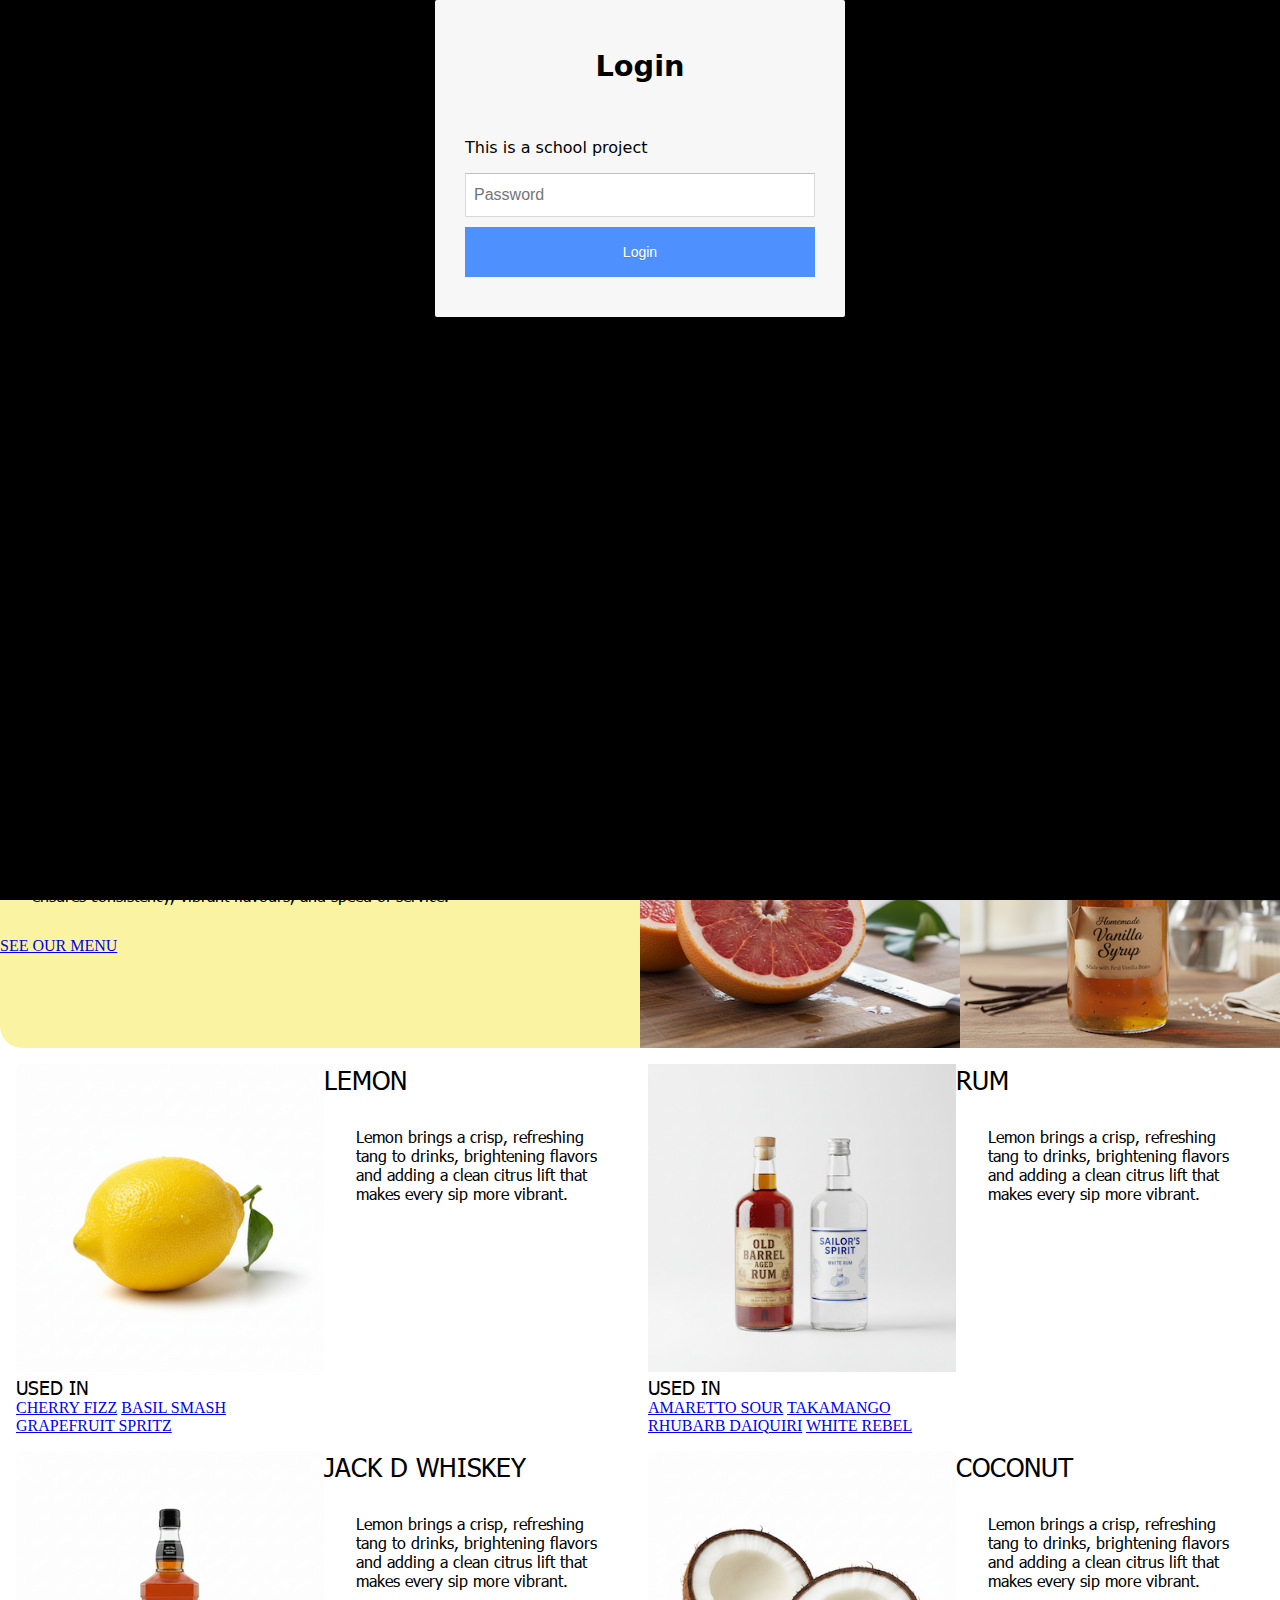
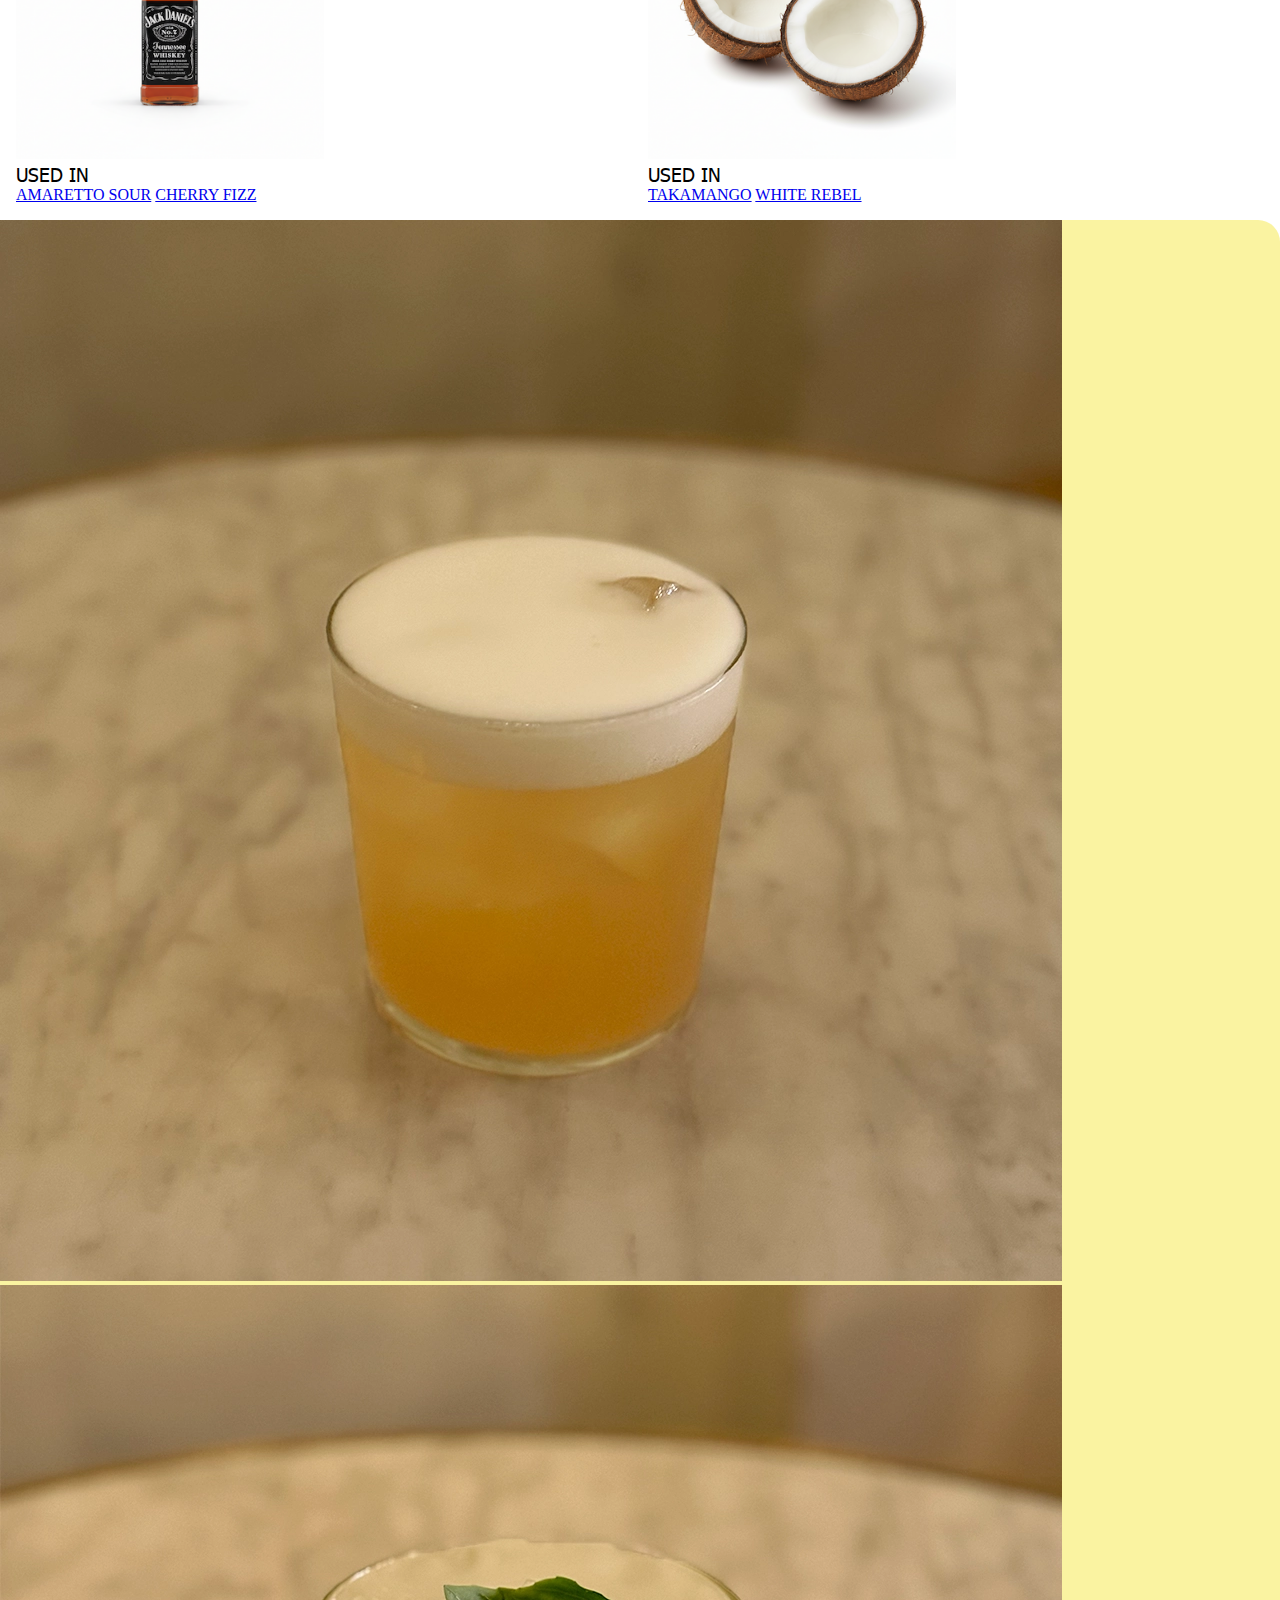
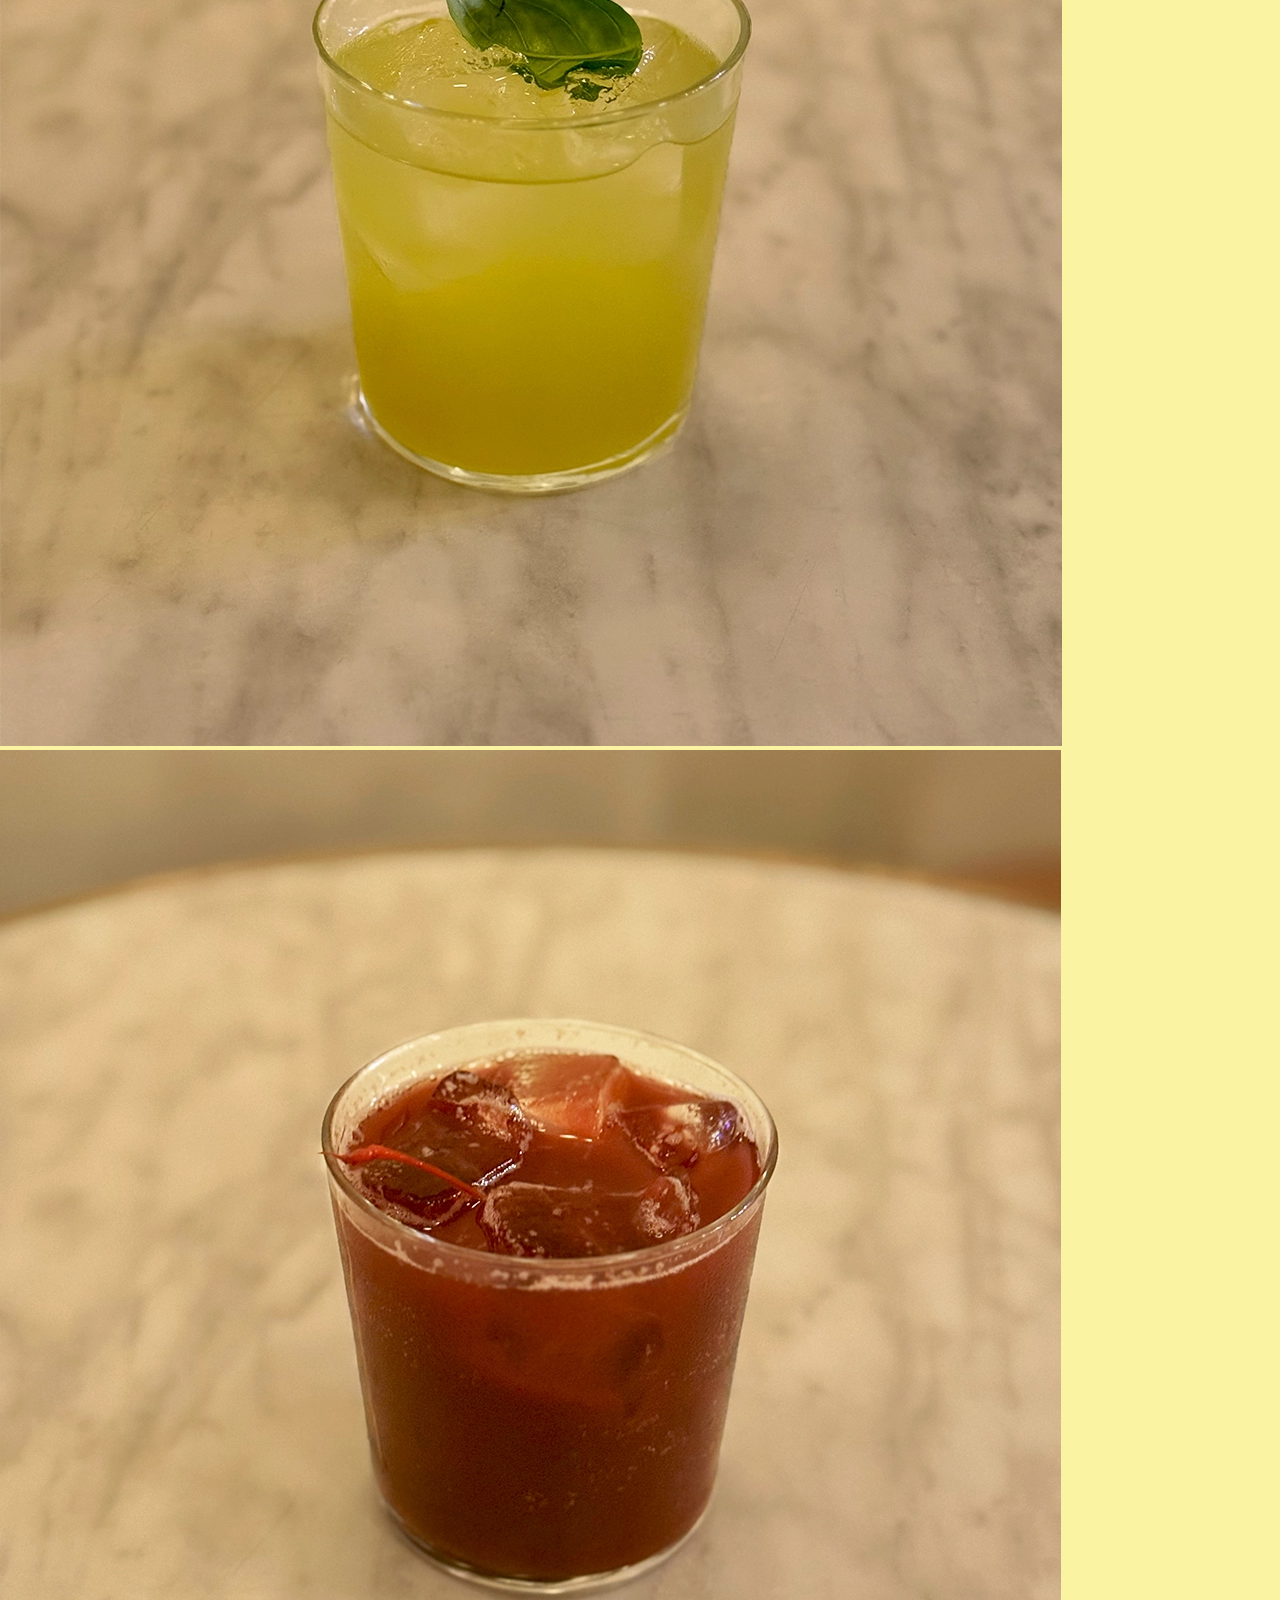
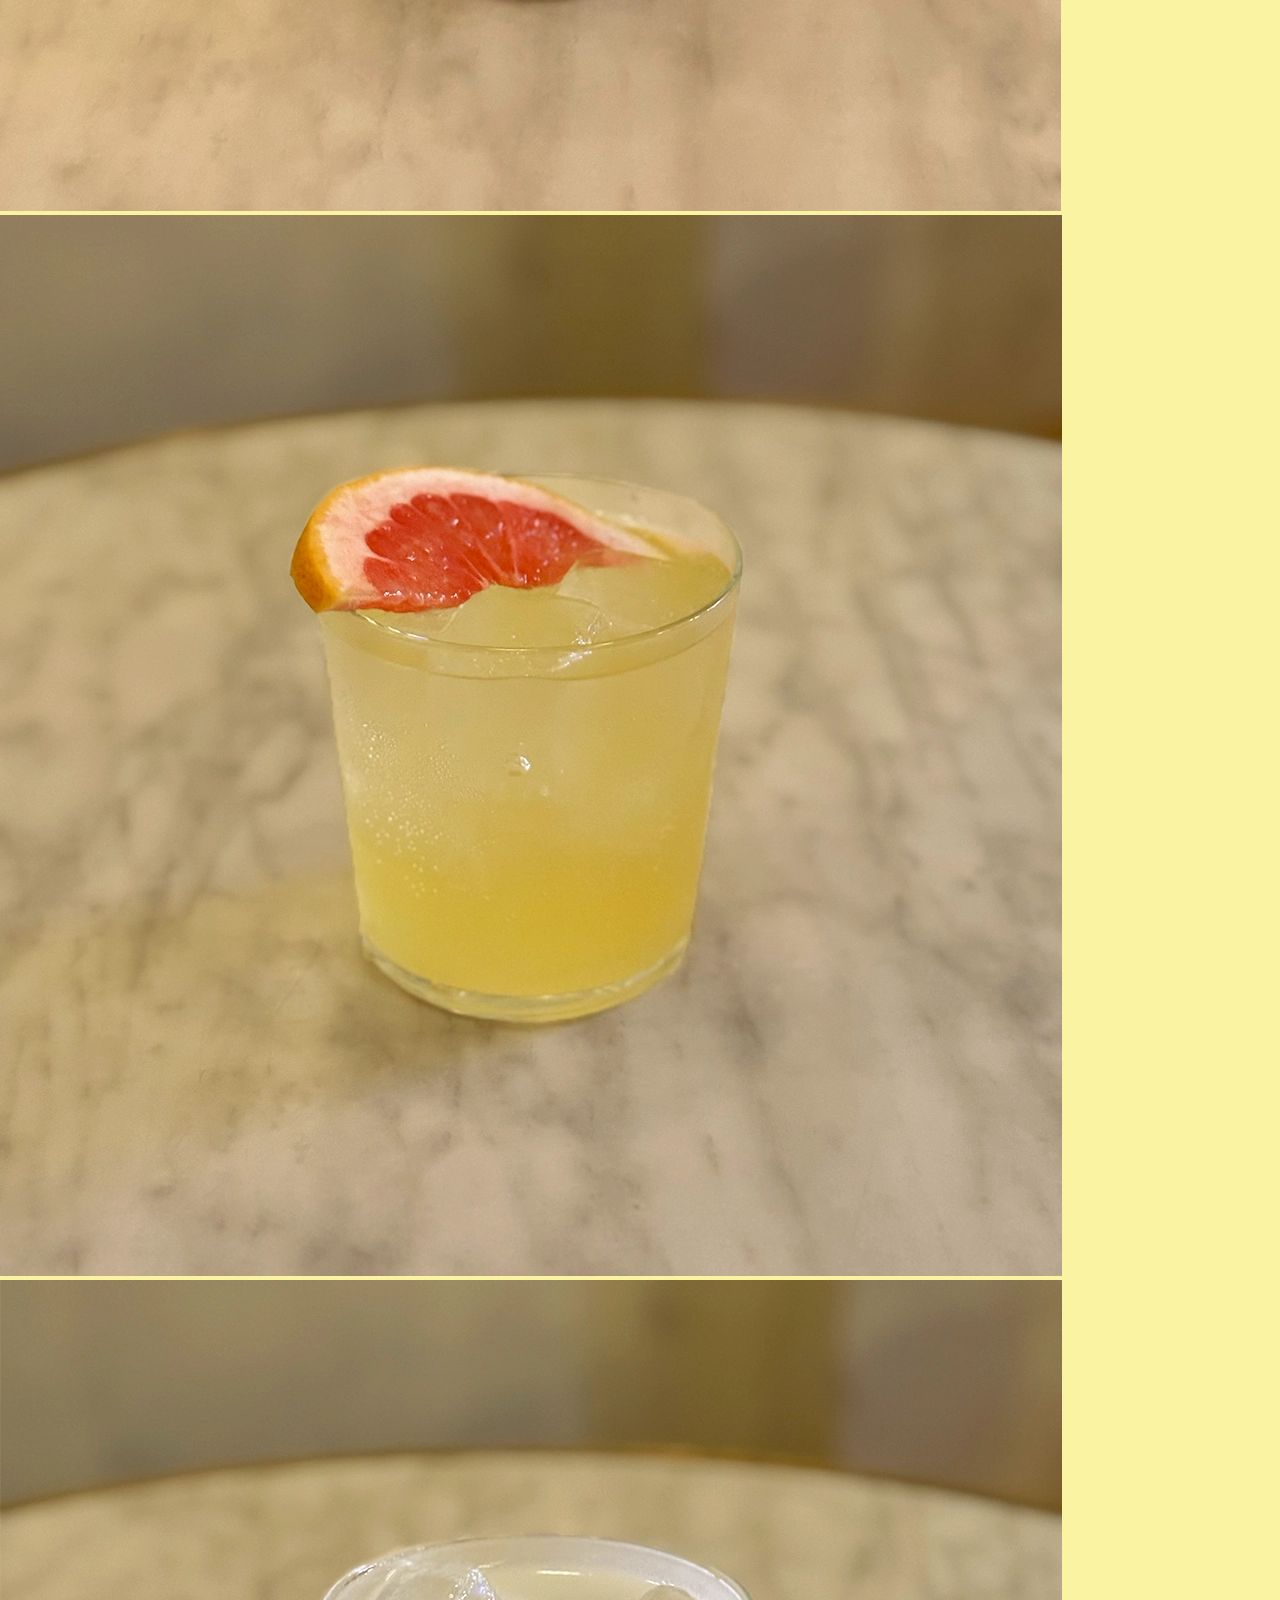
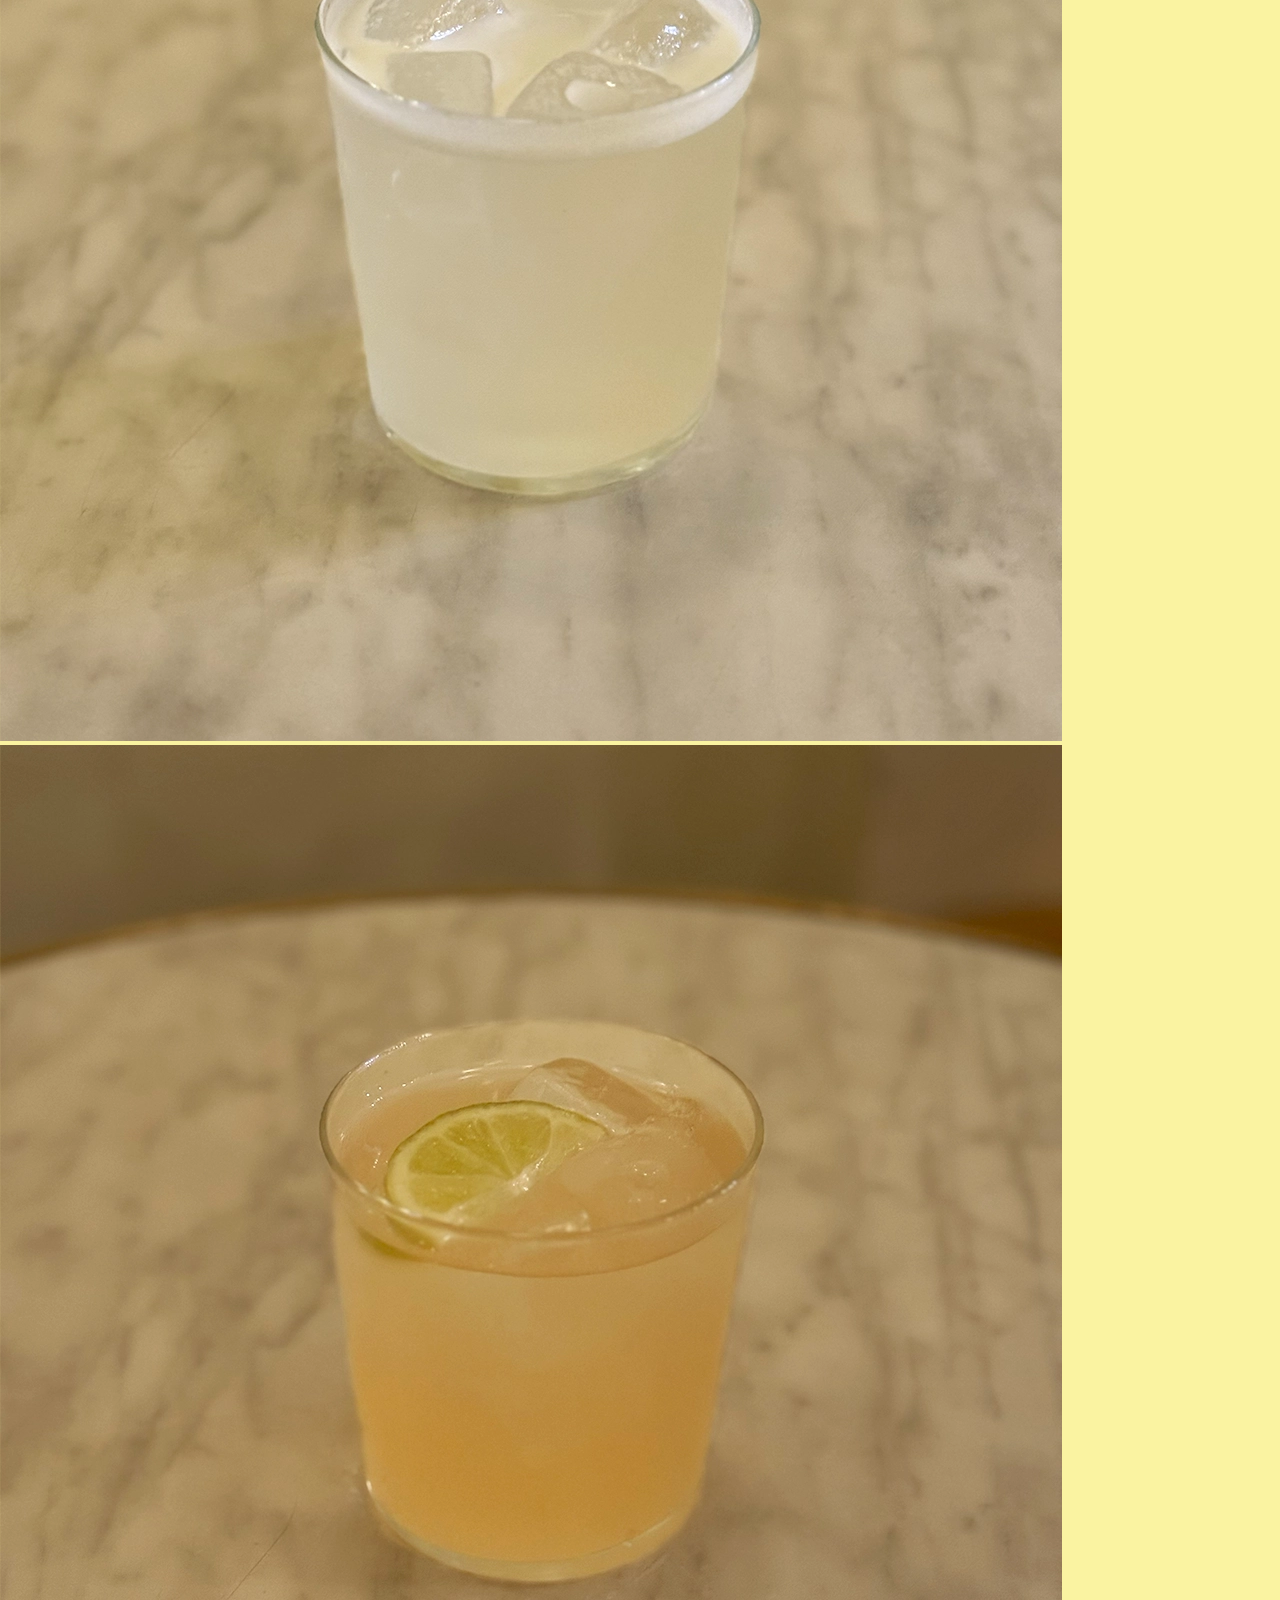
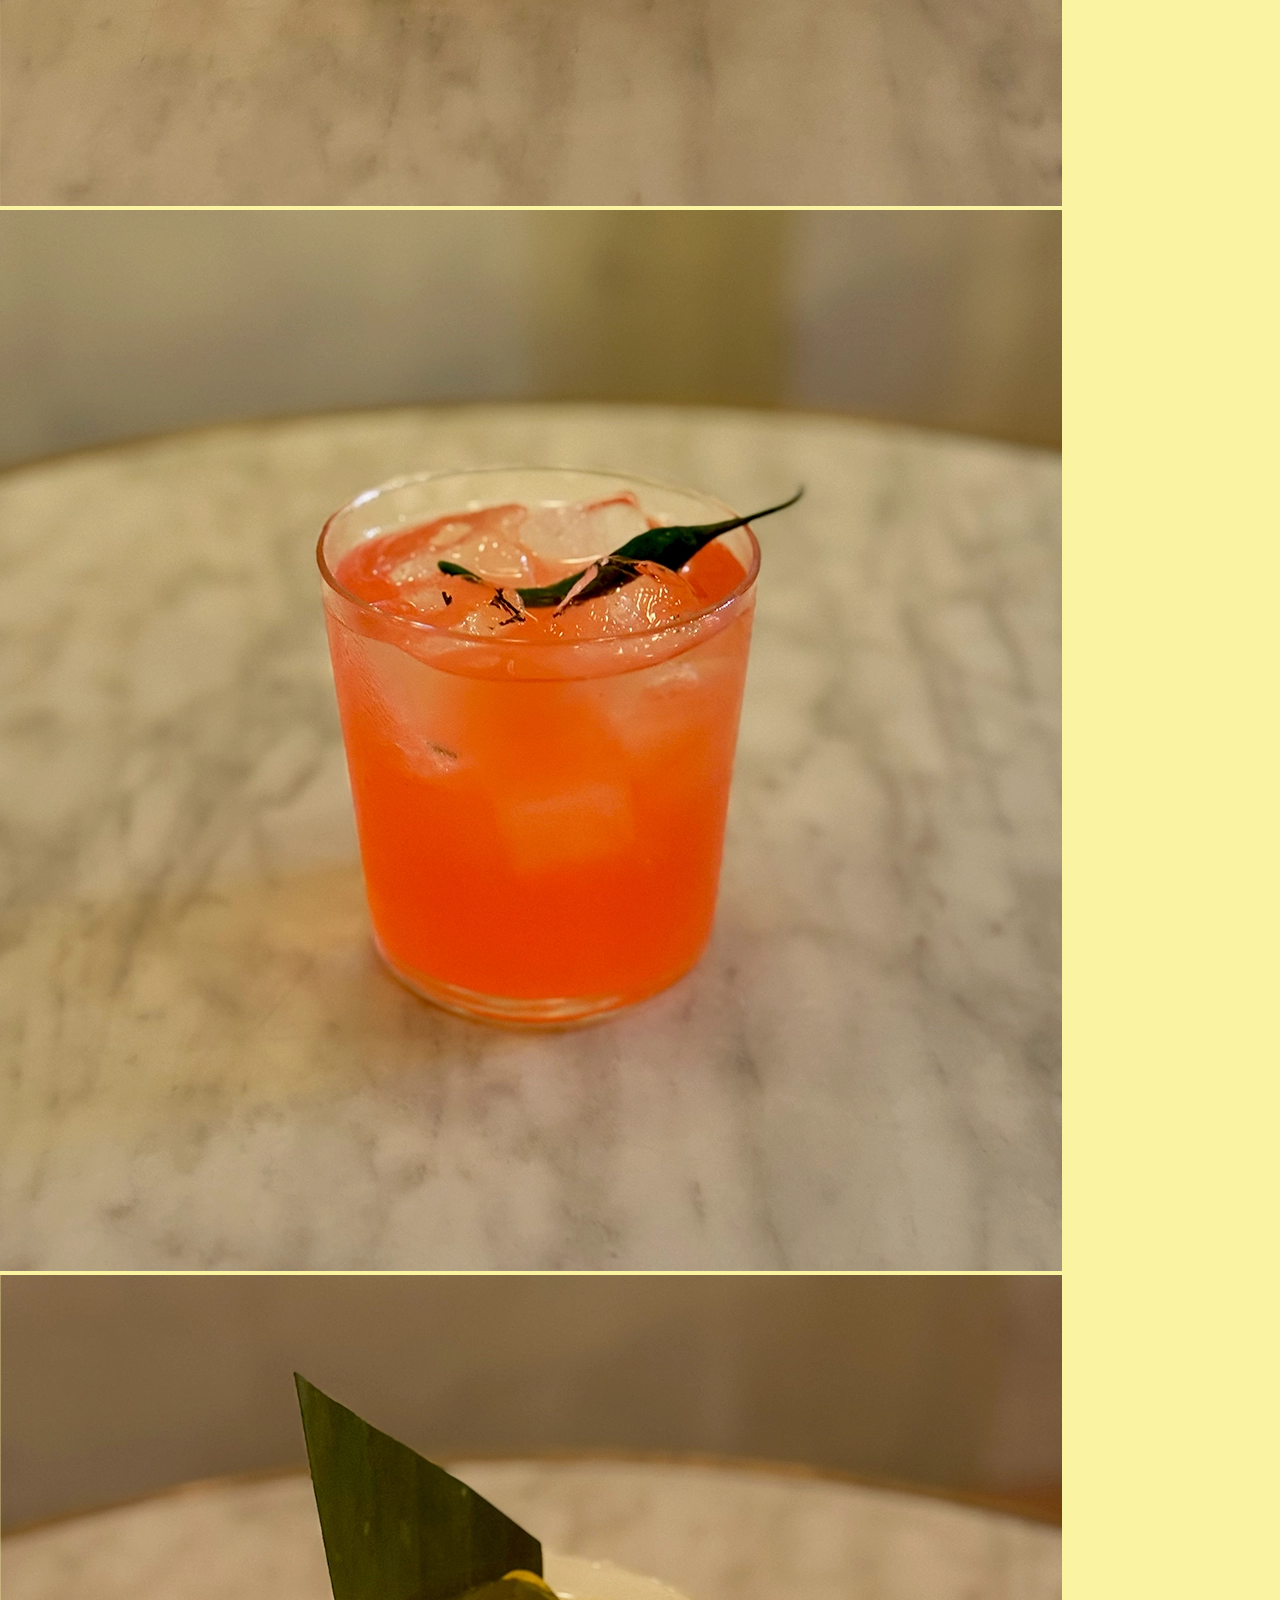
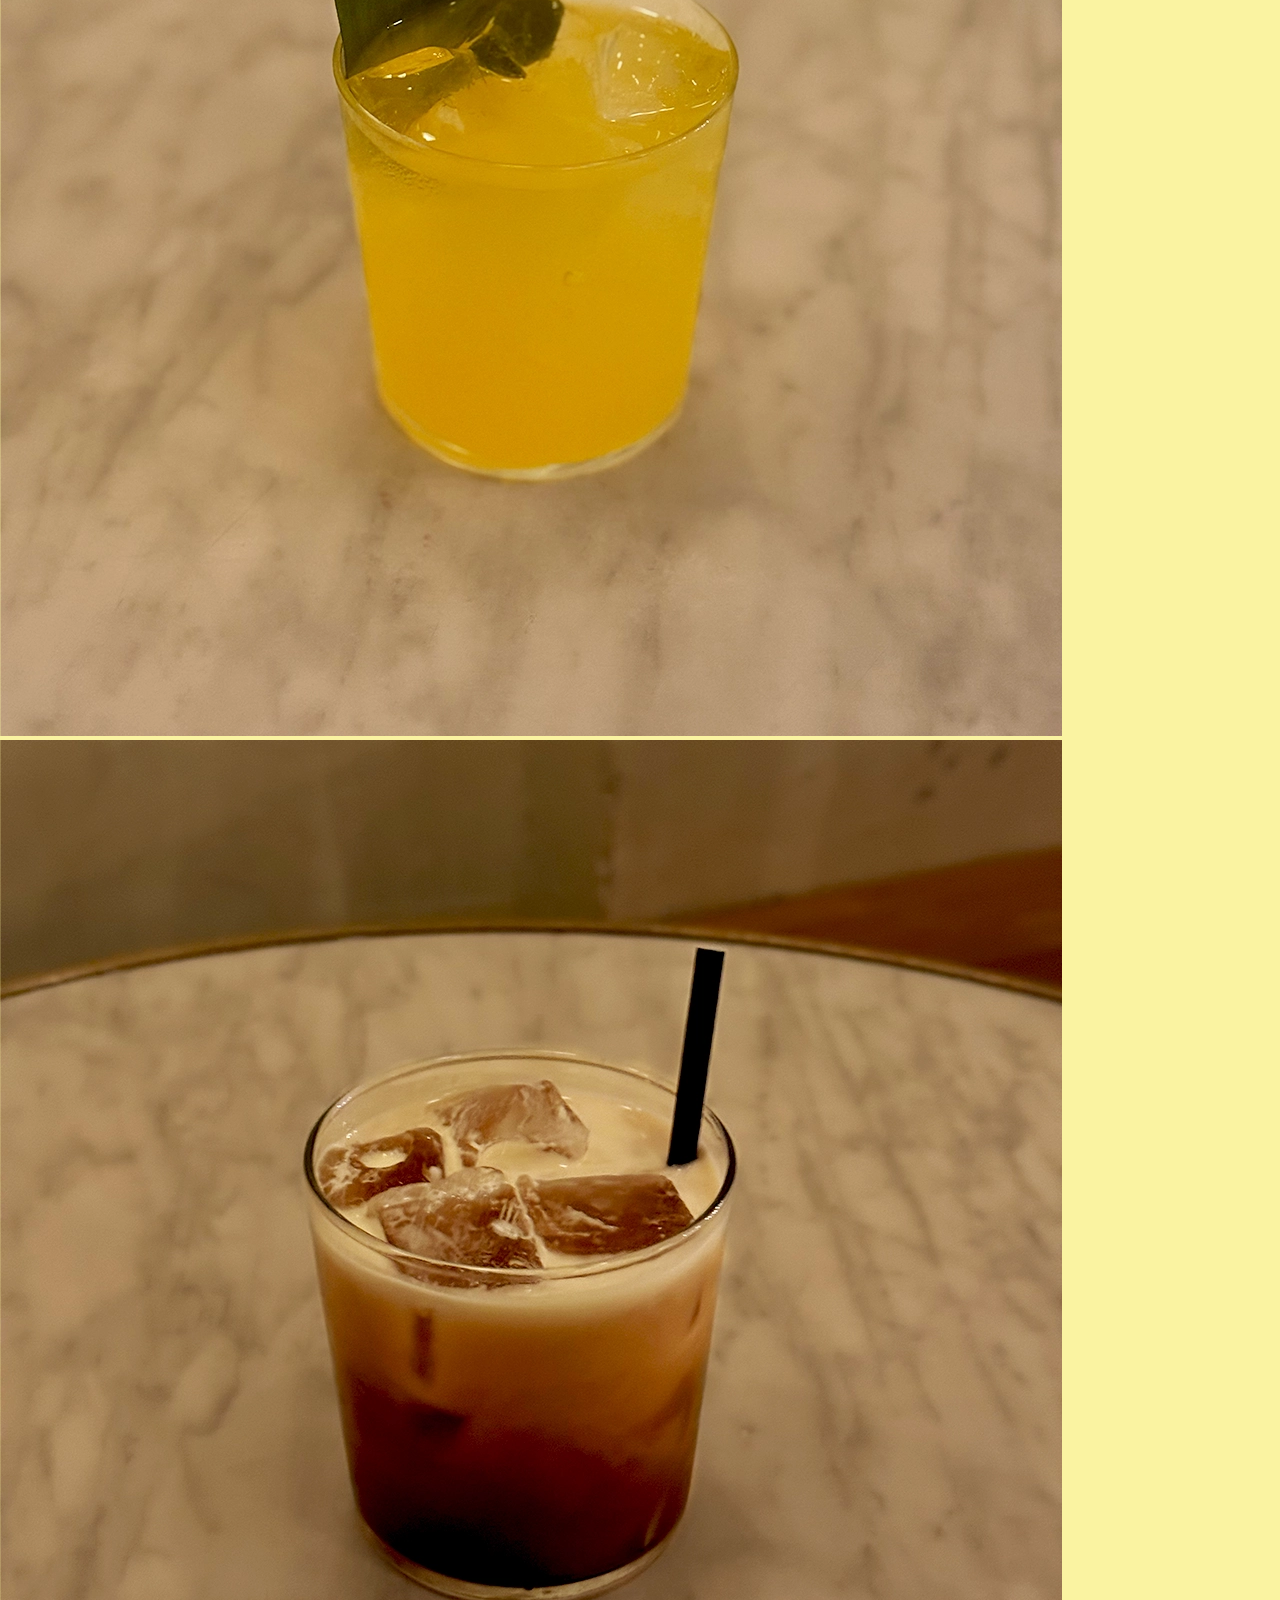
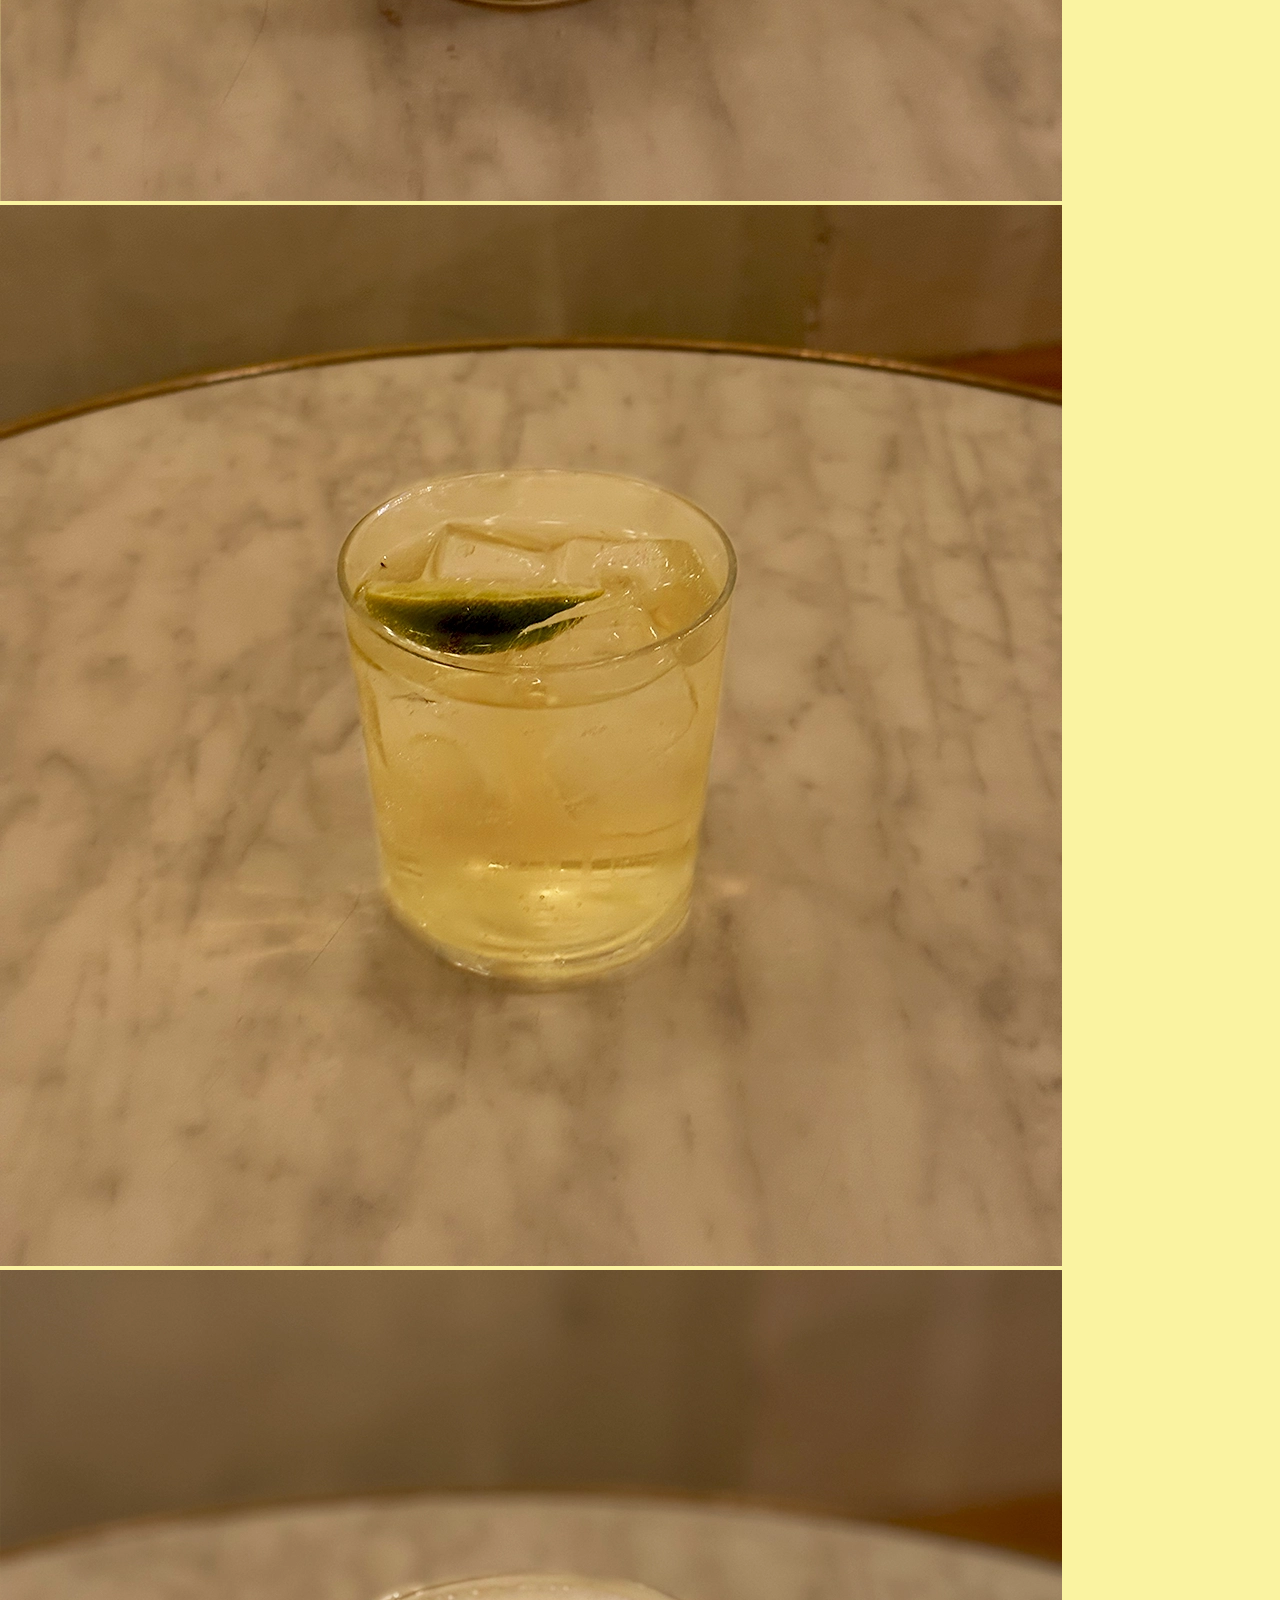
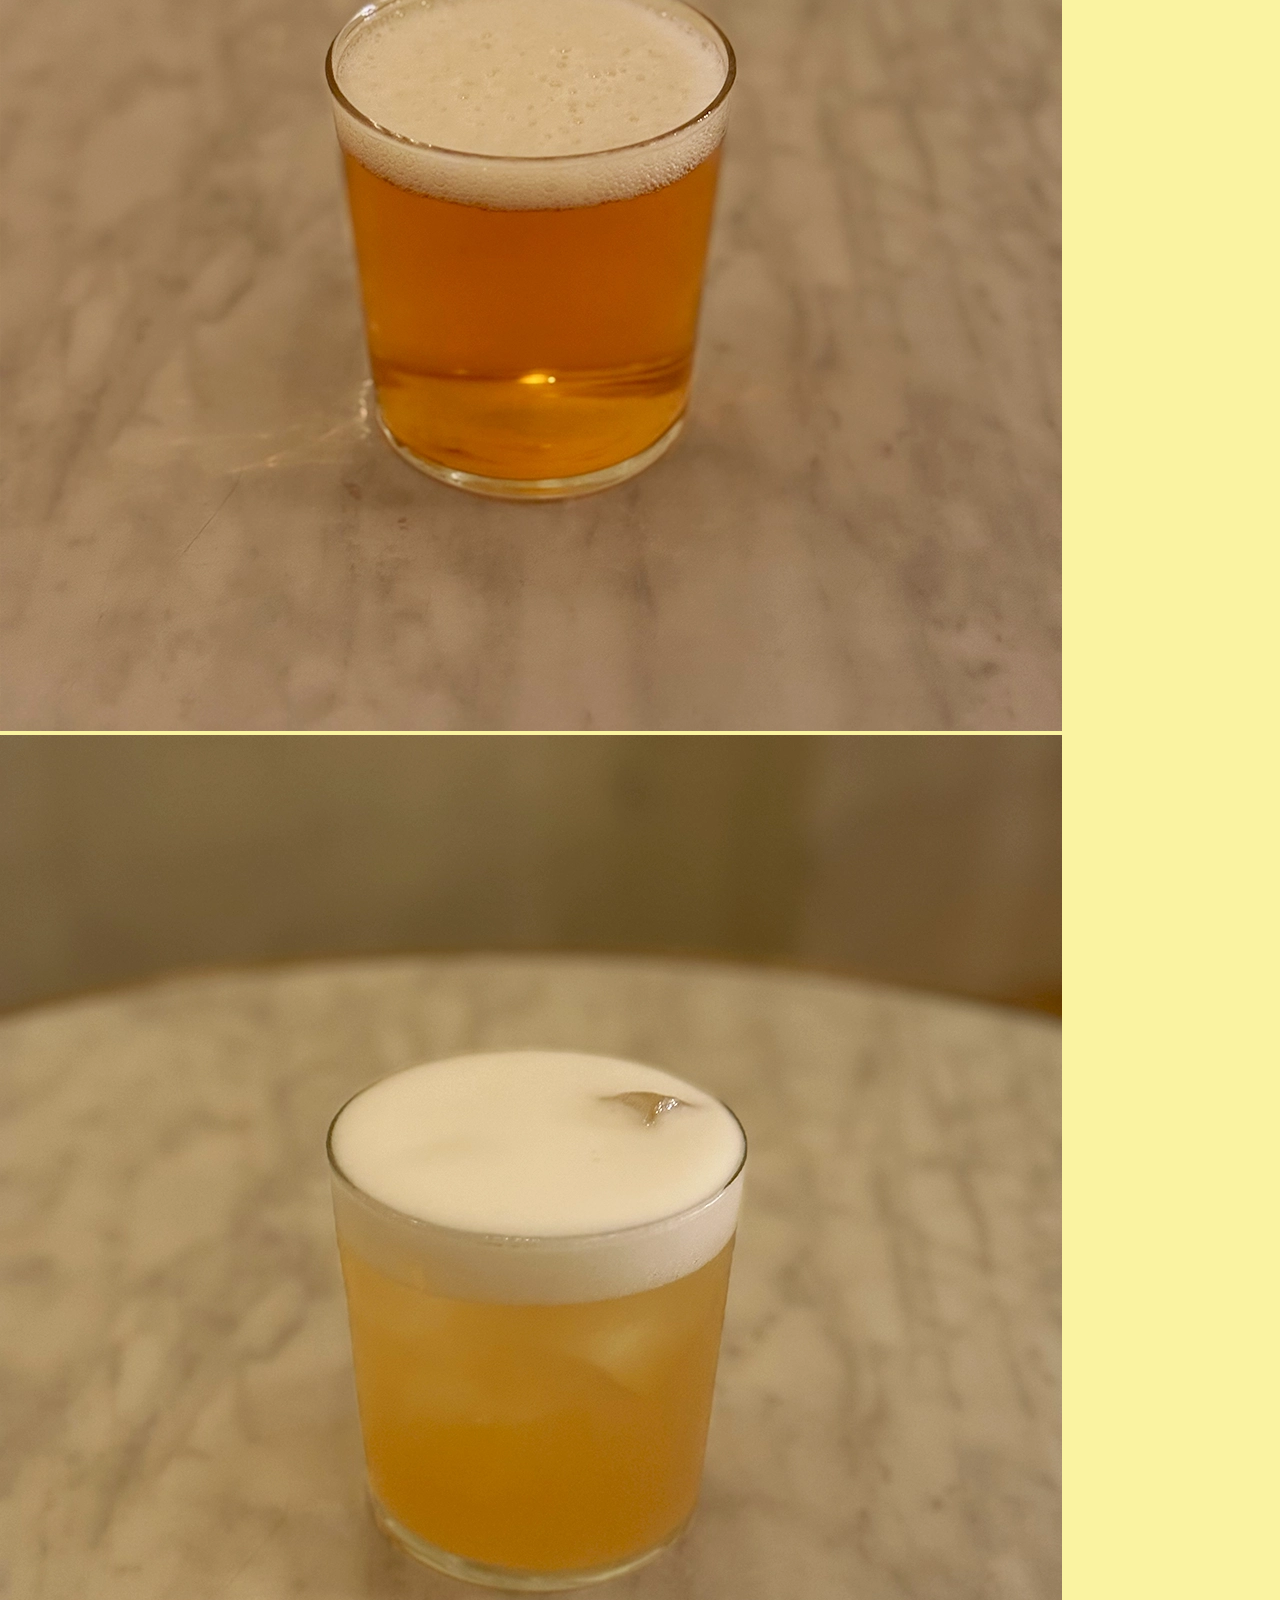
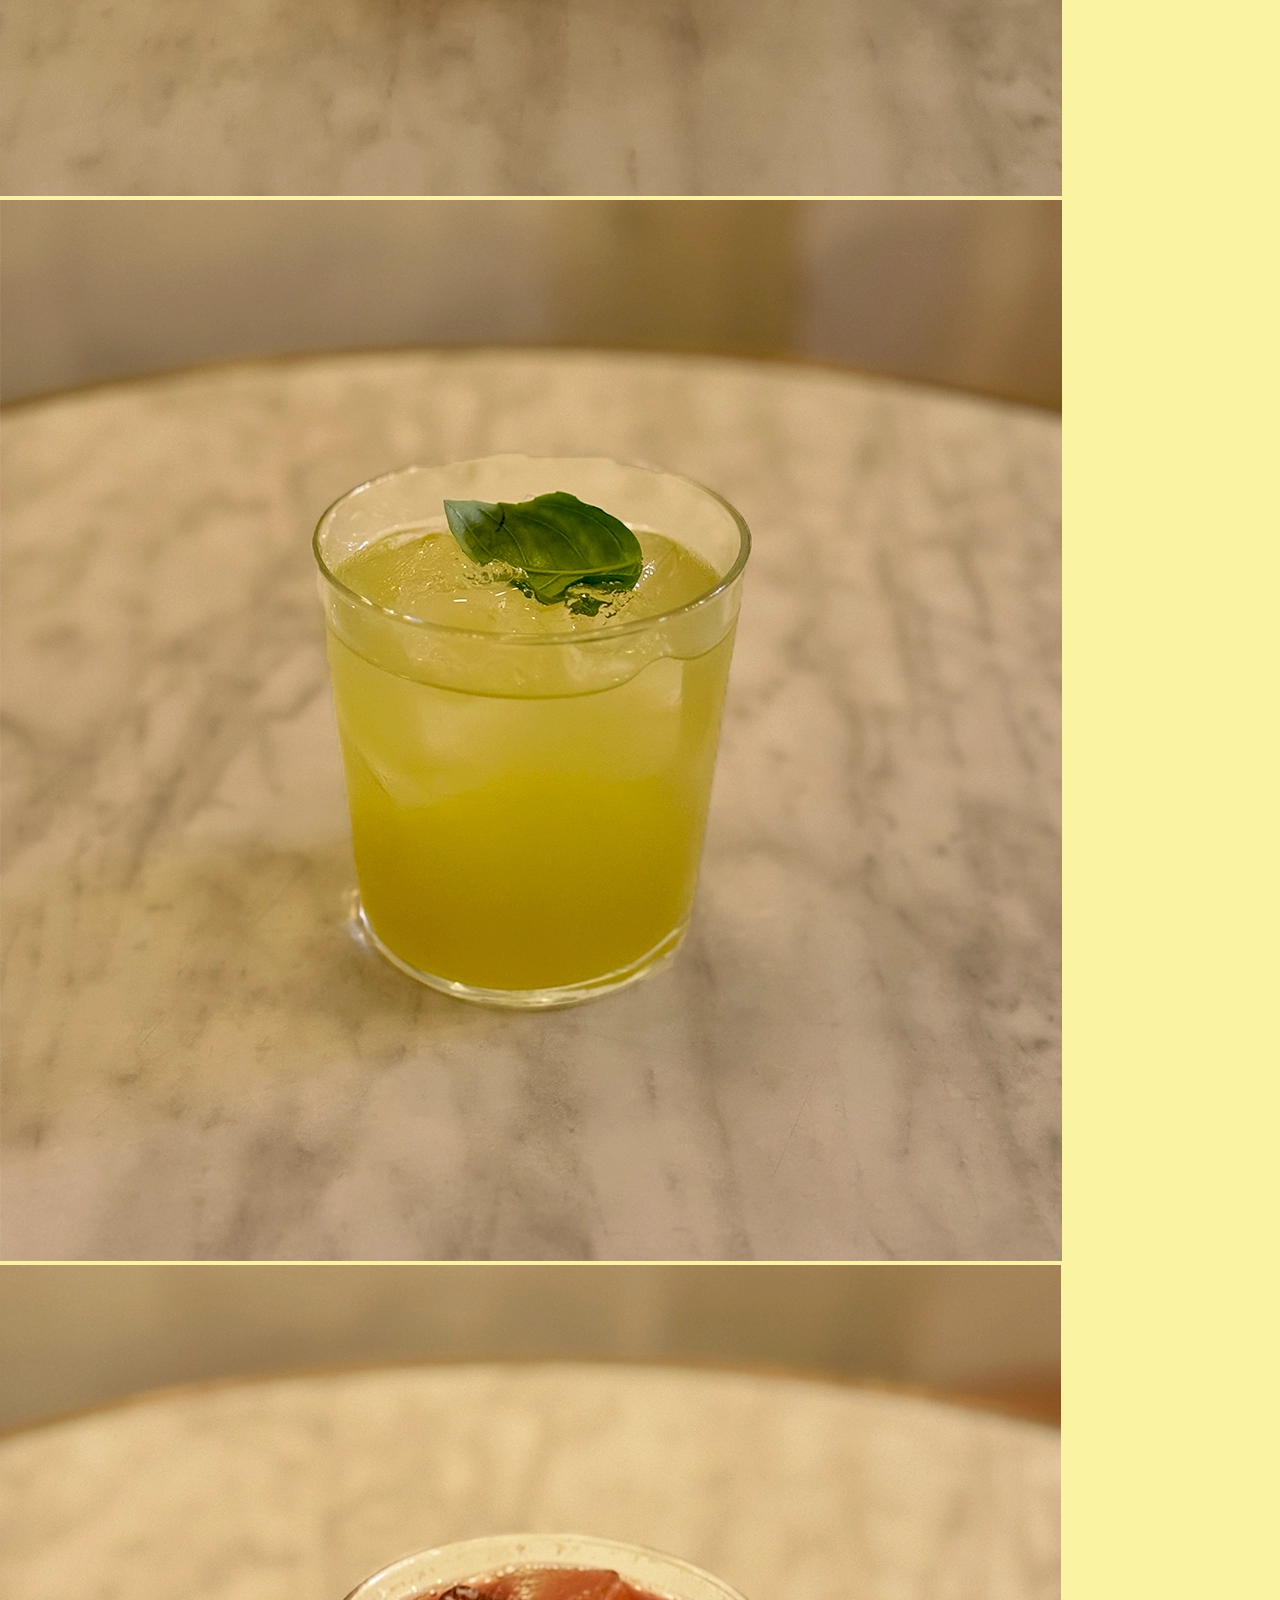
<file: about.html>
<!DOCTYPE html>
<html lang="en">
  <head>
    <meta charset="UTF-8" />
    <meta name="viewport" content="width=device-width, initial-scale=1.0" />
    <meta name="robots" content="noindex, nofollow" />
    <link rel="stylesheet" href="css/about.css" />
    <link rel="stylesheet" href="css/general.css" />
    <link rel="stylesheet" href="css/custom.css" />
    <link rel="stylesheet" href="css/fonts.css" />
    <link rel="stylesheet" href="css/burger.css" />
    <title>About us</title>
  </head>
  <body>
    <header>
      <nav class="navbar">
        <div class="logo-header">
          <a href="index.html">
            <svg id="Layer_1" data-name="Layer 1" xmlns="http://www.w3.org/2000/svg" viewBox="0 0 788.83 375.24">
              <defs>
                <style>
                  .cls-1 {
                    fill: currentColor;
                  }
                </style>
              </defs>
              <path
                class="cls-1"
                d="M383.77.01c39.61,1.05,72.42,23.49,76.3,64.96,2.58,6.11,8.19,7.47,16.86,4.13,26.16-13.29,50.46-14.89,72.91-4.8,9.3,11.07,17.57,12.32,24.76,3.76,31.85-37.66,59.74-65.44,112.98-65.6,54.68-.16,96.47,42.03,100.9,95.9-.79,8.76,1.08,19.04,0,27.54-1.06,60.2-83.29,150.93-143.96,104.35-8.49-10.5-17.77-19.65-27.81-27.46-5.79,77.87-19.46,181.71-122.59,171.78-36.4,2.1-74.02-28.82-69.86-67.04,4.63-42.49,33.56-46.64,69.02-48.18,71.83-19.45,10.52-118.86-33.74-49.01-16.37,41.32-33.76,79.22-79.37,95.89-64.25,23.47-150.12-23.94-138.88-97.09-.47-36.48-14.61-26.23-33.27-7.22-24.32,30.33-48.55,54.01-87.06,65.58C53.74,287.73-6.61,246.86.58,174.3c4.9-49.47,57.73-64.47,83.1-21.65,22.51,75.82,94.15-9.27,79.53-52.31-11.11-18.07-18.14-34.5-2.74-53.48,23.6-29.06,66.63-1.74,87.35,17.5,8.02,4.43,12.05,3.02,17.18-4.84C282.39,26.05,309.91-.6,350.37.01h33.4ZM662.23,81.11c-20.42,4.21-23.91,35.43-16.84,51.34,13.98,31.53,87.55,12.57,64.13-30.76-7.86-14.53-31.26-23.9-47.29-20.6v.02ZM329.37,196.07c18.22,16.13,41.09-12.87,48.89-27.54,7.8-14.67,20.41-51.48,4.29-62.04-22.57-14.81-50.24,17.36-56.67,37.15-3.94,12.16-6.64,43.47,3.51,52.43h-.02Z"
              />
              <path class="cls-1" d="M212.38,2.5c13.2-2.02,33.44-1.84,45.08,4.98,23.5,13.76,16.84,41.34-12.03,37.6-5.79-.75-39.63-17.79-45.04-21.77-13.91-10.2.22-19,11.99-20.82Z" />
              <path class="cls-1" d="M496.75,10.98c10.73-.12,38.07,4.86,39.37,18.33,1.83,18.96-71.58,39.3-73.86,7.06-1.36-19.16,18.63-25.23,34.51-25.4l-.02.02Z" />
            </svg>
          </a>
        </div>

        <ul class="nav-links">
          <li><a href="menu.html">MENU</a></li>
          <li><a href="locations.html">LOCATIONS</a></li>
          <li><a href="about.html">ABOUT US</a></li>
        </ul>
        <button class="burger">
          <span class="line"></span>
          <span class="line"></span>
          <span class="line"></span>
        </button>
      </nav>
    </header>
    <main>
      <h1>ABOUT JOJO</h1>
      <section class="about_grid-1-1" id="story">
        <div>
          <h2>OUR CREW AND STORY</h2>
          <p>
            The concept behind JOJO is built on the idea of serving high-quality cocktails on tap. When we first launched, our cocktails didn’t have the now well-known fixed price of 50 DKK. Instead, we offered a happy hour deal where guests could
            enjoy cocktails for 50 DKK - a concept that quickly became a hit.
          </p>
          <p>
            The demand grew so strongly that we chose to embrace our customers enthusiasm and make the low price permanent. Since then, we’ve experienced remarkable popularity, not only because our cocktails are delicious and thoughtfully made, but
            also because they remain affordable without compromising on quality.
          </p>
          <p>The combination of craftsmanship and accessible pricing continues to be at the heart of JOJO’s identity.</p>
        </div>
        <div>
          <img src="img/crew.webp" alt="crew" />
        </div>
      </section>
      <section id="organic">
        <h2>INGREDIENTS</h2>
        <article class="about_grid-1-1">
          <div id="homemade">
            <h3>ORGANIC AND HOMEMADE</h3>
            <p>
              At JOJO, our cocktails are crafted from organic, freshly pressed juices, which forms the foundation of both our flavour and quality. We place great emphasis on freshness - therefore all ingredients are prepared, mixed, and assembled in
              our dedicated remote kitchen in Vanløse. Here, every component is carefully developed before being filled into kegs and distributed to our bars. This process ensures consistency, vibrant flavours, and speed of service.
            </p>
            <div id="cta-menu">
              <a href="menu.html" class="cta-red">SEE OUR MENU</a>
            </div>
          </div>
          <div class="about_grid-1-1 red">
            <img src="img/ingredients/grape.webp" alt="grapefruit" />
            <img src="img/ingredients/syrup.webp" alt="syrup" />
          </div>
        </article>
      </section>
      <section class="about_grid-1-1" id="ingredients">
        <article id="lemon" class="red about_grid-1-1">
          <div class="img_container">
            <img src="img/ingredients/lemon.webp" alt="lemon" />
          </div>
          <div class="description">
            <h3>LEMON</h3>
            <p>Lemon brings a crisp, refreshing tang to drinks, brightening flavors and adding a clean citrus lift that makes every sip more vibrant.</p>
          </div>
          <div class="used">
            <h4>USED IN</h4>
            <div class="cta-menu">
              <a href="menu.html#cherryfizz" class="cta-yellow">CHERRY FIZZ</a>
              <a href="menu.html#basilsmash" class="cta-yellow">BASIL SMASH</a>
            </div>
            <div class="expanded">
              <a href="menu.html#grapefruitspritz" class="cta-yellow">GRAPEFRUIT SPRITZ</a>
            </div>
          </div>
        </article>
        <article id="rum" class="blue about_grid-1-1">
          <div class="img_container">
            <img src="img/ingredients/rum.webp" alt="rum" />
          </div>
          <div class="description">
            <h3>RUM</h3>
            <p>Lemon brings a crisp, refreshing tang to drinks, brightening flavors and adding a clean citrus lift that makes every sip more vibrant.</p>
          </div>
          <div class="used">
            <h4>USED IN</h4>
            <div class="cta-menu">
              <a href="menu.html#amarettosour" class="cta-yellow">AMARETTO SOUR</a>
              <a href="menu.html#takamango" class="cta-yellow">TAKAMANGO</a>
            </div>
            <div class="cta-menu expanded">
              <a href="menu.html#rhubarbdaiquiri" class="cta-yellow">RHUBARB DAIQUIRI</a>
              <a href="menu.html#whiterebel" class="cta-yellow">WHITE REBEL</a>
            </div>
          </div>
        </article>
        <article id="whiskey" class="red about_grid-1-1">
          <div class="img_container">
            <img src="img/ingredients/whiskey.webp" alt="whiskey" />
          </div>
          <div class="description">
            <h3>JACK D WHISKEY</h3>
            <p>Lemon brings a crisp, refreshing tang to drinks, brightening flavors and adding a clean citrus lift that makes every sip more vibrant.</p>
          </div>
          <div class="used">
            <h4>USED IN</h4>
            <div class="cta-menu">
              <a href="menu.html#amarettosour" class="cta-yellow">AMARETTO SOUR</a>
              <a href="menu.html#cherryfizz" class="cta-yellow">CHERRY FIZZ</a>
            </div>
          </div>
        </article>
        <article id="coconut" class="blue about_grid-1-1">
          <div class="img_container">
            <img src="img/ingredients/coconut.webp" alt="coconut" />
          </div>
          <div class="description">
            <h3>COCONUT</h3>
            <p>Lemon brings a crisp, refreshing tang to drinks, brightening flavors and adding a clean citrus lift that makes every sip more vibrant.</p>
          </div>
          <div class="used">
            <h4>USED IN</h4>
            <div class="cta-menu">
              <a href="menu.html#takamango" class="cta-yellow">TAKAMANGO</a>
              <a href="menu.html#whiterebel" class="cta-yellow">WHITE REBEL</a>
            </div>
          </div>
        </article>
      </section>
      <section id="gallery-container" class="red">
        <div id="gallery">
          <img src="img/amaretto_sour.webp" alt="amaretto sour" />
          <img src="img/basil_smash.webp" alt="basil smash" />
          <img src="img/cherry_fizz.webp" alt="cherry fizz" />
          <img src="img/grapefruit_spritz.webp" alt="grapefruit spritz" />
          <img src="img/pisco_sour.webp" alt="pisco sour" />
          <img src="img/rhubarb_daiquiri.webp" alt="rhubarb daiguiri" />
          <img src="img/spicy_margarita.webp" alt="spicy margarita" />
          <img src="img/takamango.webp" alt="takamango" />
          <img src="img/white_rebel.webp" alt="white rebel" />
          <img src="img/pineapple_sage_mock.webp" alt="pineapple sage" />
          <img src="img/gamma_beer.webp" alt="gamma beer" />
          <!-- duplikeret for et lille loop -->
          <img src="img/amaretto_sour.webp" alt="amaretto sour" />
          <img src="img/basil_smash.webp" alt="basil smash" />
          <img src="img/cherry_fizz.webp" alt="cherry fizz" />
          <img src="img/grapefruit_spritz.webp" alt="grapefruit spritz" />
          <img src="img/pisco_sour.webp" alt="pisco sour" />
          <img src="img/rhubarb_daiquiri.webp" alt="rhubarb daiguiri" />
          <img src="img/spicy_margarita.webp" alt="spicy margarita" />
          <img src="img/takamango.webp" alt="takamango" />
          <img src="img/white_rebel.webp" alt="white rebel" />
          <img src="img/pineapple_sage_mock.webp" alt="pineapple sage" />
          <img src="img/gamma_beer.webp" alt="gamma beer" />
        </div>
      </section>
    </main>
    <footer class="footer">
      <div class="footer-left">
        <div class="logo-footer">
          <a href="index.html">
            <svg id="Layer_1" data-name="Layer 1" xmlns="http://www.w3.org/2000/svg" viewBox="0 0 788.83 375.24">
              <defs>
                <style>
                  .cls-1 {
                    fill: currentColor;
                  }
                </style>
              </defs>
              <path
                class="cls-1"
                d="M383.77.01c39.61,1.05,72.42,23.49,76.3,64.96,2.58,6.11,8.19,7.47,16.86,4.13,26.16-13.29,50.46-14.89,72.91-4.8,9.3,11.07,17.57,12.32,24.76,3.76,31.85-37.66,59.74-65.44,112.98-65.6,54.68-.16,96.47,42.03,100.9,95.9-.79,8.76,1.08,19.04,0,27.54-1.06,60.2-83.29,150.93-143.96,104.35-8.49-10.5-17.77-19.65-27.81-27.46-5.79,77.87-19.46,181.71-122.59,171.78-36.4,2.1-74.02-28.82-69.86-67.04,4.63-42.49,33.56-46.64,69.02-48.18,71.83-19.45,10.52-118.86-33.74-49.01-16.37,41.32-33.76,79.22-79.37,95.89-64.25,23.47-150.12-23.94-138.88-97.09-.47-36.48-14.61-26.23-33.27-7.22-24.32,30.33-48.55,54.01-87.06,65.58C53.74,287.73-6.61,246.86.58,174.3c4.9-49.47,57.73-64.47,83.1-21.65,22.51,75.82,94.15-9.27,79.53-52.31-11.11-18.07-18.14-34.5-2.74-53.48,23.6-29.06,66.63-1.74,87.35,17.5,8.02,4.43,12.05,3.02,17.18-4.84C282.39,26.05,309.91-.6,350.37.01h33.4ZM662.23,81.11c-20.42,4.21-23.91,35.43-16.84,51.34,13.98,31.53,87.55,12.57,64.13-30.76-7.86-14.53-31.26-23.9-47.29-20.6v.02ZM329.37,196.07c18.22,16.13,41.09-12.87,48.89-27.54,7.8-14.67,20.41-51.48,4.29-62.04-22.57-14.81-50.24,17.36-56.67,37.15-3.94,12.16-6.64,43.47,3.51,52.43h-.02Z"
              />
              <path class="cls-1" d="M212.38,2.5c13.2-2.02,33.44-1.84,45.08,4.98,23.5,13.76,16.84,41.34-12.03,37.6-5.79-.75-39.63-17.79-45.04-21.77-13.91-10.2.22-19,11.99-20.82Z" />
              <path class="cls-1" d="M496.75,10.98c10.73-.12,38.07,4.86,39.37,18.33,1.83,18.96-71.58,39.3-73.86,7.06-1.36-19.16,18.63-25.23,34.51-25.4l-.02.02Z" />
            </svg>
          </a>
        </div>

        <div class="socials">
          <a href="https://www.tiktok.com/@jojococktailbar" class="social-btn"><img src="img/svg/tiktok.svg" alt="" /></a>
          <a href="https://www.instagram.com/jojococktailbar/" class="social-btn"><img src="img/svg/ig.svg" alt="" /></a>
        </div>
      </div>

      <div class="footer-right">
        <p>GET IN TOUCH: <a href="mailto:hi@jojo.dk">HI@JOJO.DK</a></p>

        <p>
          JOIN THE JOJO FAM:
          <button class="apply-btn" popovertarget="popover-footer">APPLY HERE</button>
        </p>
        <div popover id="popover-footer">
          <button class="luk_btn" popovertarget="popover-footer" popovertargetaction="hide">Luk &#x2715;</button>

          <div class="popover-wrapper">
            <h1>WE ARE HIRING</h1>
            <h2>JOIN THE JOJO FAM</h2>
            <div class="popover-content">
              <div class="popover-image">
                <img src="img/crew.webp" alt="Jojo team" />
              </div>
              <div class="form-section">
                <form>
                  <div class="form-group">
                    <label for="full-name">FULL NAME</label>
                    <input type="text" id="full-name" name="full-name" required />
                  </div>

                  <div class="form-group">
                    <label for="email">E-MAIL</label>
                    <input type="email" id="email" name="email" required />
                  </div>

                  <div class="form-group">
                    <label for="location">PREFERRED LOCATION</label>
                    <select name="location" id="location" required>
                      <option value="vesterbro1">Vesterbrogade</option>
                      <option value="vesterbro2">Sundevedsgade</option>
                      <option value="noerrebro">Mjølnerparken</option>
                      <option value="aarhus">Åboulevarden</option>
                    </select>
                  </div>

                  <div class="file-group">
                    <div>
                      <label for="cv">CV</label>
                      <input type="file" id="cv" name="cv" />
                    </div>

                    <div>
                      <label for="application">JOB APPLICATION</label>
                      <input type="file" id="application" name="application" />
                    </div>
                  </div>

                  <button type="submit" class="send-btn">Send</button>
                </form>
              </div>
            </div>
          </div>
        </div>
      </div>
    </footer>
    <script src="js/login.js"></script>
    <script src="js/burger.js"></script>
  </body>
</html>
</file>
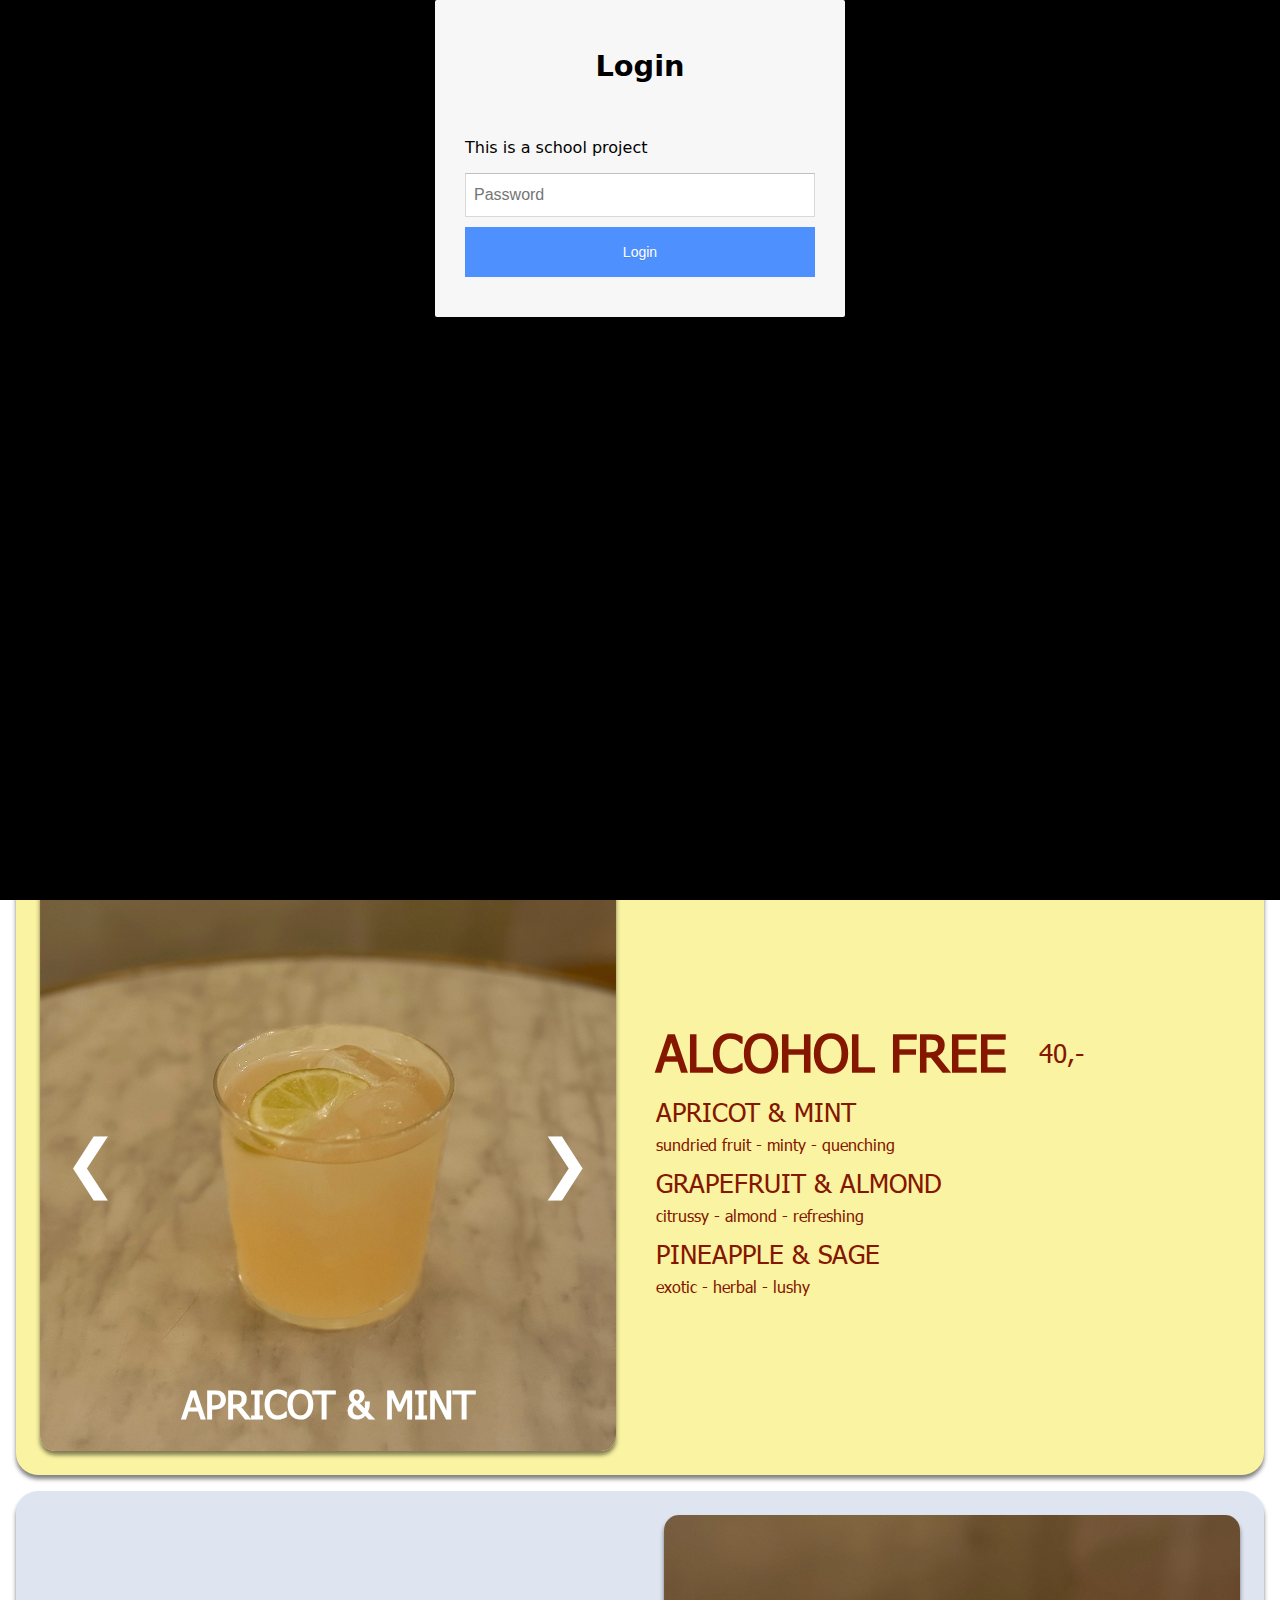
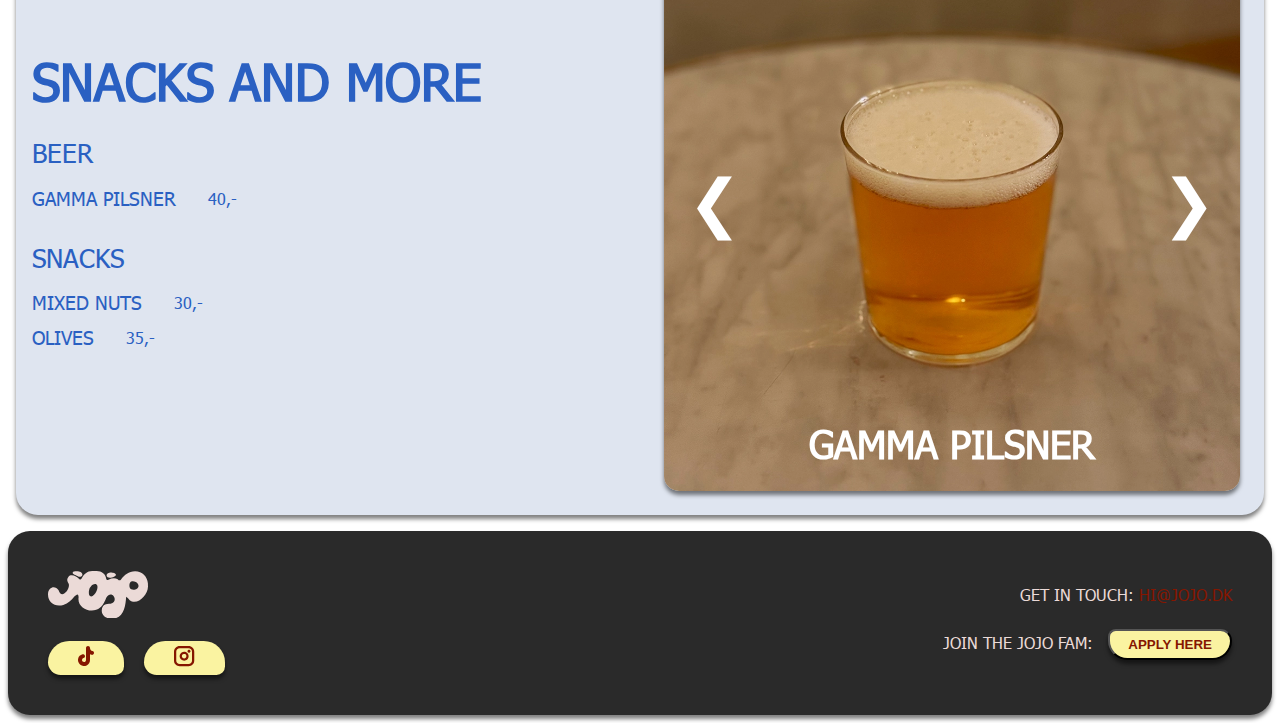
<file: menu.html>
<!DOCTYPE html>
<html lang="en">
  <head>
    <meta charset="UTF-8" />
    <meta name="viewport" content="width=device-width, initial-scale=1.0" />
    <meta name="robots" content="noindex, nofollow" />
    <link rel="stylesheet" href="css/fonts.css" />
    <link rel="stylesheet" href="css/general.css" />
    <link rel="stylesheet" href="css/custom.css" />
    <link rel="stylesheet" href="css/menu.css" />
    <link rel="stylesheet" href="css/burger.css" />
    <title>Menu</title>
  </head>
  <body>
    <header>
      <nav class="navbar">
        <div class="logo-header">
          <a href="index.html">
            <svg id="Layer_1" data-name="Layer 1" xmlns="http://www.w3.org/2000/svg" viewBox="0 0 788.83 375.24">
              <defs>
                <style>
                  .cls-1 {
                    fill: currentColor;
                  }
                </style>
              </defs>
              <path
                class="cls-1"
                d="M383.77.01c39.61,1.05,72.42,23.49,76.3,64.96,2.58,6.11,8.19,7.47,16.86,4.13,26.16-13.29,50.46-14.89,72.91-4.8,9.3,11.07,17.57,12.32,24.76,3.76,31.85-37.66,59.74-65.44,112.98-65.6,54.68-.16,96.47,42.03,100.9,95.9-.79,8.76,1.08,19.04,0,27.54-1.06,60.2-83.29,150.93-143.96,104.35-8.49-10.5-17.77-19.65-27.81-27.46-5.79,77.87-19.46,181.71-122.59,171.78-36.4,2.1-74.02-28.82-69.86-67.04,4.63-42.49,33.56-46.64,69.02-48.18,71.83-19.45,10.52-118.86-33.74-49.01-16.37,41.32-33.76,79.22-79.37,95.89-64.25,23.47-150.12-23.94-138.88-97.09-.47-36.48-14.61-26.23-33.27-7.22-24.32,30.33-48.55,54.01-87.06,65.58C53.74,287.73-6.61,246.86.58,174.3c4.9-49.47,57.73-64.47,83.1-21.65,22.51,75.82,94.15-9.27,79.53-52.31-11.11-18.07-18.14-34.5-2.74-53.48,23.6-29.06,66.63-1.74,87.35,17.5,8.02,4.43,12.05,3.02,17.18-4.84C282.39,26.05,309.91-.6,350.37.01h33.4ZM662.23,81.11c-20.42,4.21-23.91,35.43-16.84,51.34,13.98,31.53,87.55,12.57,64.13-30.76-7.86-14.53-31.26-23.9-47.29-20.6v.02ZM329.37,196.07c18.22,16.13,41.09-12.87,48.89-27.54,7.8-14.67,20.41-51.48,4.29-62.04-22.57-14.81-50.24,17.36-56.67,37.15-3.94,12.16-6.64,43.47,3.51,52.43h-.02Z"
              />
              <path class="cls-1" d="M212.38,2.5c13.2-2.02,33.44-1.84,45.08,4.98,23.5,13.76,16.84,41.34-12.03,37.6-5.79-.75-39.63-17.79-45.04-21.77-13.91-10.2.22-19,11.99-20.82Z" />
              <path class="cls-1" d="M496.75,10.98c10.73-.12,38.07,4.86,39.37,18.33,1.83,18.96-71.58,39.3-73.86,7.06-1.36-19.16,18.63-25.23,34.51-25.4l-.02.02Z" />
            </svg>
          </a>
        </div>

        <ul class="nav-links">
          <li><a href="menu.html">MENU</a></li>
          <li><a href="locations.html">LOCATIONS</a></li>
          <li><a href="about.html">ABOUT US</a></li>
        </ul>
        <button class="burger">
          <span class="line"></span>
          <span class="line"></span>
          <span class="line"></span>
        </button>
      </nav>
    </header>
    <main>
      <h1>MENU</h1>
      <section class="menu-container1">
        <div class="menu-list">
          <div class="menu-title">
            <h2>COCKTAILS</h2>
            <h3>50,-</h3>
          </div>
          <div class="cocktails">
            <div class="drink-item">
              <h3>BASIL SMASH</h3>
              <p>basil - lemon - gin</p>
            </div>

            <div class="drink-item">
              <h3>PISCO SOUR</h3>
              <p>pear - lime - barsol pisco</p>
            </div>

            <div class="drink-item">
              <h3>YUZU MARGARITA</h3>
              <p>yuzu - shiso - lime - tequila</p>
            </div>

            <div class="drink-item">
              <h3>GRAPEFRUIT SPRITZ</h3>
              <p>grapefruit - lemon - amaro - jack d</p>
            </div>

            <div class="drink-item">
              <h3>TAKAMANGO</h3>
              <p>mango - coconut - rum</p>
            </div>

            <div class="drink-item">
              <h3>CHERRY FIZZ</h3>
              <p>cherry - lemon - amaro - jack d</p>
            </div>

            <div class="drink-item">
              <h3>WHITE REBEL</h3>
              <p>coffee - coconut - rum - cream</p>
            </div>

            <div class="drink-item">
              <h3>AMARETTO SOUR</h3>
              <p>pear - citrus - white rum - tonka</p>
            </div>

            <div class="drink-item">
              <h3>RHUBARB DAIQUIRI</h3>
              <p>rhubarb - citrus - tonka rum - vanilla</p>
            </div>
          </div>
        </div>

        <div class="carousel">
          <button class="arrow left" id="prevBtn1">❮</button>
          <div class="carousel-content">
            <div class="item active">
              <img id="basilsmash" src="img/basil_smash.webp" alt="Basil Smash" />
              <h2 class="drink-name">BASIL SMASH</h2>
            </div>
            <div class="item">
              <img id="piscosour" src="img/pisco_sour.webp" alt="Pisco Sour" />
              <h2 class="drink-name">PISCO SOUR</h2>
            </div>
            <div class="item">
              <img id="yuzumargarita" src="img/spicy_margarita.webp" alt="Yuzu Margarita" />
              <h2 class="drink-name">YUZU MARGARITA</h2>
            </div>
            <div class="item">
              <img id="grapefruitspritz" src="img/grapefruit_spritz.webp" alt="Grapefruit Spritz" />
              <h2 class="drink-name">GRAPEFRUIT SPRITZ</h2>
            </div>
            <div class="item">
              <img id="takamango" src="img/takamango.webp" alt="Takamango" />
              <h2 class="drink-name">TAKAMANGO</h2>
            </div>
            <div class="item">
              <img id="cherryfizz" src="img/cherry_fizz.webp" alt="Cherry Fizz" />
              <h2 class="drink-name">CHERRY FIZZ</h2>
            </div>
            <div class="item">
              <img id="whiterebel" src="img/white_rebel.webp" alt="White rebel" />
              <h2 class="drink-name">WHITE REBEL</h2>
            </div>
            <div class="item">
              <img id="amarettosour" src="img/amaretto_sour.webp" alt="Amaretto Sour" />
              <h2 class="drink-name">AMARETTO SOUR</h2>
            </div>
            <div class="item">
              <img id="rhubarbdaiquiri" src="img/rhubarb_daiquiri.webp" alt="Rhubarb Daiquiri" />
              <h2 class="drink-name">RHUBARB DAIQUIRI</h2>
            </div>
          </div>
          <button class="arrow right" id="nextBtn1">❯</button>
        </div>
      </section>

      <section class="menu-container2">
        <div class="carousel">
          <button class="arrow left" id="prevBtn2">❮</button>
          <div class="carousel-content">
            <div class="item active">
              <img id="apricot&mint" src="img/rhubarb_daiquiri.webp" alt="Apricot & Mint" />
              <h2 class="drink-name">APRICOT & MINT</h2>
            </div>
            <div class="item">
              <img id="grapefruit&almond" src="img/grapefruit_spritz.webp" alt="Grapefruit & Almond" />
              <h2 class="drink-name">GRAPEFRUIT & ALMOND</h2>
            </div>
            <div class="item">
              <img id="pineapple&sage" src="img/pineapple_sage_mock.webp" alt="Pineapple & Sage" />
              <h2 class="drink-name">PINEAPPLE & SAGE</h2>
            </div>
          </div>
          <button class="arrow right" id="nextBtn2">❯</button>
        </div>

        <div class="menu-list">
          <div class="menu-title">
            <h2>ALCOHOL FREE</h2>
            <h3>40,-</h3>
          </div>

          <div class="drink-item">
            <h3>APRICOT & MINT</h3>
            <p>sundried fruit - minty - quenching</p>
          </div>

          <div class="drink-item">
            <h3>GRAPEFRUIT & ALMOND</h3>
            <p>citrussy - almond - refreshing</p>
          </div>

          <div class="drink-item">
            <h3>PINEAPPLE & SAGE</h3>
            <p>exotic - herbal - lushy</p>
          </div>
        </div>
      </section>

      <section class="menu-container3">
        <div class="menu-list">
          <h2 class="menu-title">SNACKS AND MORE</h2>

          <div class="section-group">
            <h3 class="section-header">BEER</h3>
            <div class="drink-item price">
              <h4>GAMMA PILSNER</h4>
              <p>40,-</p>
            </div>
          </div>

          <div class="section-group">
            <h3>SNACKS</h3>
            <div class="drink-item price">
              <h4>MIXED NUTS</h4>
              <p>30,-</p>
            </div>
            <div class="drink-item price">
              <h4>OLIVES</h4>
              <p>35,-</p>
            </div>
          </div>
        </div>

        <div class="carousel">
          <button class="arrow left" id="prevBtn3">❮</button>
          <div class="carousel-content">
            <div class="item active">
              <img id="gammapilsner" src="img/gamma_beer.webp" alt="Gamma Pilsner" />
              <h2 class="drink-name">GAMMA PILSNER</h2>
            </div>
            <div class="item">
              <img id="mixednuts" src="img/nuts.webp" alt="Mixed nuts" />
              <h2 class="drink-name">MIXED NUTS</h2>
            </div>
            <div class="item">
              <img id="olives" src="img/olives.webp" alt="Olives" />
              <h2 class="drink-name">OLIVES</h2>
            </div>
          </div>
          <button class="arrow right" id="nextBtn3">❯</button>
        </div>
      </section>
    </main>
    <footer class="footer">
      <div class="footer-left">
        <div class="logo-footer">
          <a href="index.html">
            <svg id="Layer_1" data-name="Layer 1" xmlns="http://www.w3.org/2000/svg" viewBox="0 0 788.83 375.24">
              <defs>
                <style>
                  .cls-1 {
                    fill: currentColor;
                  }
                </style>
              </defs>
              <path
                class="cls-1"
                d="M383.77.01c39.61,1.05,72.42,23.49,76.3,64.96,2.58,6.11,8.19,7.47,16.86,4.13,26.16-13.29,50.46-14.89,72.91-4.8,9.3,11.07,17.57,12.32,24.76,3.76,31.85-37.66,59.74-65.44,112.98-65.6,54.68-.16,96.47,42.03,100.9,95.9-.79,8.76,1.08,19.04,0,27.54-1.06,60.2-83.29,150.93-143.96,104.35-8.49-10.5-17.77-19.65-27.81-27.46-5.79,77.87-19.46,181.71-122.59,171.78-36.4,2.1-74.02-28.82-69.86-67.04,4.63-42.49,33.56-46.64,69.02-48.18,71.83-19.45,10.52-118.86-33.74-49.01-16.37,41.32-33.76,79.22-79.37,95.89-64.25,23.47-150.12-23.94-138.88-97.09-.47-36.48-14.61-26.23-33.27-7.22-24.32,30.33-48.55,54.01-87.06,65.58C53.74,287.73-6.61,246.86.58,174.3c4.9-49.47,57.73-64.47,83.1-21.65,22.51,75.82,94.15-9.27,79.53-52.31-11.11-18.07-18.14-34.5-2.74-53.48,23.6-29.06,66.63-1.74,87.35,17.5,8.02,4.43,12.05,3.02,17.18-4.84C282.39,26.05,309.91-.6,350.37.01h33.4ZM662.23,81.11c-20.42,4.21-23.91,35.43-16.84,51.34,13.98,31.53,87.55,12.57,64.13-30.76-7.86-14.53-31.26-23.9-47.29-20.6v.02ZM329.37,196.07c18.22,16.13,41.09-12.87,48.89-27.54,7.8-14.67,20.41-51.48,4.29-62.04-22.57-14.81-50.24,17.36-56.67,37.15-3.94,12.16-6.64,43.47,3.51,52.43h-.02Z"
              />
              <path class="cls-1" d="M212.38,2.5c13.2-2.02,33.44-1.84,45.08,4.98,23.5,13.76,16.84,41.34-12.03,37.6-5.79-.75-39.63-17.79-45.04-21.77-13.91-10.2.22-19,11.99-20.82Z" />
              <path class="cls-1" d="M496.75,10.98c10.73-.12,38.07,4.86,39.37,18.33,1.83,18.96-71.58,39.3-73.86,7.06-1.36-19.16,18.63-25.23,34.51-25.4l-.02.02Z" />
            </svg>
          </a>
        </div>

        <div class="socials">
          <a href="https://www.tiktok.com/@jojococktailbar" class="social-btn"><img src="img/svg/tiktok.svg" alt="" /></a>
          <a href="https://www.instagram.com/jojococktailbar/" class="social-btn"><img src="img/svg/ig.svg" alt="" /></a>
        </div>
      </div>

      <div class="footer-right">
        <p>GET IN TOUCH: <a href="mailto:hi@jojo.dk">HI@JOJO.DK</a></p>

        <p>
          JOIN THE JOJO FAM:
          <button class="apply-btn" popovertarget="popover-footer">APPLY HERE</button>
        </p>
        <div popover id="popover-footer">
          <button class="luk_btn" popovertarget="popover-footer" popovertargetaction="hide">Luk &#x2715;</button>

          <div class="popover-wrapper">
            <h1>WE ARE HIRING</h1>
            <h2>JOIN THE JOJO FAM</h2>
            <div class="popover-content">
              <div class="popover-image">
                <img src="img/crew.webp" alt="Jojo team" />
              </div>
              <div class="form-section">
                <form>
                  <div class="form-group">
                    <label for="full-name">FULL NAME</label>
                    <input type="text" id="full-name" name="full-name" required />
                  </div>

                  <div class="form-group">
                    <label for="email">E-MAIL</label>
                    <input type="email" id="email" name="email" required />
                  </div>

                  <div class="form-group">
                    <label for="location">PREFERRED LOCATION</label>
                    <select name="location" id="location" required>
                      <option value="vesterbro1">Vesterbrogade</option>
                      <option value="vesterbro2">Sundevedsgade</option>
                      <option value="noerrebro">Mjølnerparken</option>
                      <option value="aarhus">Åboulevarden</option>
                    </select>
                  </div>

                  <div class="file-group">
                    <div>
                      <label for="cv">CV</label>
                      <input type="file" id="cv" name="cv" />
                    </div>

                    <div>
                      <label for="application">JOB APPLICATION</label>
                      <input type="file" id="application" name="application" />
                    </div>
                  </div>

                  <button type="submit" class="send-btn">Send</button>
                </form>
              </div>
            </div>
          </div>
        </div>
      </div>
    </footer>
    <script src="js/login.js"></script>
    <script src="js/burger.js"></script>
    <script src="js/menu.js"></script>
  </body>
</html>
</file>
<file: css/about.css>
/* grids */
.about_grid-1-1 {
  display: grid;
  grid-template-columns: 1fr 1fr;
}

/* backgroud colors */
#organic,
#gallery {
  background-color: var(--color-card-bg);
}

#lemon,
#whiskey {
  background-color: var(--color-card-menu1-bg);
}
#rum,
#coconut {
  background-color: var(--color-card-menu3-bg);
}

/* card styles */
#ingredients{
    margin: 1em;
    row-gap: 1em;
    column-gap: 1em;
}

#organic, #ingredients, #gallery{
    border-radius: var(--border-radius-card);
}
</file>
<file: css/general.css>
* {
  margin: 0;
  padding: 0;
}
img {
  max-width: 100%;
}
main p {
  margin: 2em;
}

/* FONTS */
h1 {
  font-family: var(--font-family-headline);
  font-weight: var(--font-weight-bold);
  color: var(--color-h1);
  font-size: var(--size-h1);
}
h2 {
  font-family: var(--font-family-text);
  font-weight: var(--font-weight-bold);
  font-size: var(--size-h2);
}
h3 {
  font-family: var(--font-family-text);
  font-weight: var(--font-weight-regular);
  font-size: var(--size-h3);
}
h4 {
  font-family: var(--font-family-text);
  font-weight: var(--font-weight-regular);
  font-size: var(--size-h4);
}
p {
  font-family: "Tahoma";
  font-weight: var(--font-weight-regular);
  font-size: var(--size-p);
}

/* NAV */
header {
  position: sticky;
  top: 0.5em;
}
.navbar {
  background-color: var(--color-head-bg);
  border-radius: var(--border-radius-card);
  padding: 20px 40px;
  display: flex;
  justify-content: space-between;
  align-items: center;
  box-shadow: var(--drop-shadow);
  z-index: 1000;
  margin: 0 0.5em;
}

.logo-header svg {
  width: 100px;
  color: var(--color-head-text);
}
.logo-header svg:hover {
  color: var(--color-head-text-hover);
}

.nav-links {
  display: flex;
  gap: 40px;
  list-style: none;
  margin: 0;
  padding: 0;
}

.nav-links a {
  text-decoration: none;
  color: var(--color-head-text);
  font-family: var(--font-family-text);
  font-weight: var(--font-weight-bold);
  font-size: var(--size-p);
}
.nav-links a:hover {
  color: var(--color-head-text-hover);
}

/* FOOTER */
.footer {
  background-color: var(--color-footer-bg);
  border-radius: var(--border-radius-card);
  padding: 40px;
  display: flex;
  justify-content: space-between;
  align-items: flex-start;
  box-shadow: var(--drop-shadow);
  margin: 0.5em;
  color: var(--color-footer-text);
  font-family: var(--font-family-text);
}

.footer-left {
  display: flex;
  flex-direction: column;
  gap: 20px;
}
.footer-right > p {
  line-height: 3;
}

.footer-right {
  text-align: right;
  font-size: 1rem;
}

.footer-right a {
  color: var(--color-cta1-text);
  text-decoration: none;
}
.footer-right a:hover {
  color: var(--color-head-text-hover);
}

.logo-footer svg {
  width: 100px;
  color: var(--color-footer-text);
}
.logo-footer svg:hover {
  color: var(--color-footer-text-hover);
}

.socials {
  display: flex;
  gap: 20px;
}

.social-btn {
  background: var(--color-cta1-bg);
  padding: 5px 30px;
  border-radius: 25px 25px 10px 15px;
  text-decoration: none;
  box-shadow: var(--drop-shadow);
}

.apply-btn {
  background: var(--color-cta1-bg);
  padding: 6px 18px;
  border-radius: 10px 15px 25px 25px;
  text-decoration: none;
  margin-left: 10px;
  color: var(--color-cta1-text);
  font-weight: bold;
  box-shadow: var(--drop-shadow);
  cursor: pointer;
}

[popover] {
  padding: 1rem;
  margin: auto;
  width: min(900px, 90vw);
  height: fit-content;
  max-height: 90vh;
  border: none;
  background-color: var(--color-head-bg);
  border-radius: var(--border-radius-card);
  box-shadow: var(--drop-shadow);
  text-align: left;

  h1 {
    color: var(--color-cta2-text);
    text-align: center;
  }
  h2 {
    color: var(--color-head-text);
    text-align: center;
  }

  .luk_btn {
    display: inline-block;
    padding: 0.4rem 1rem;
    color: var(--color-cta1-text);
    text-decoration: none;
    font-weight: var(--font-weight-bold);
    width: max-content;
    border-radius: 25px 25px 10px 15px;
    background-color: var(--color-cta1-bg);
    border: none;
    position: absolute;
    top: 1rem;
    right: 1rem;
    cursor: pointer;
  }
  .popover-wrapper {
    padding: 1rem;
  }
  .send-btn {
    margin-top: 1rem;
    padding: 0.4rem 1rem;
    border-radius: 25px 25px 10px 15px;
    border: none;
    cursor: pointer;
    background-color: var(--color-cta1-bg);
    color: var(--color-cta1-text);
    font-weight: var(--font-weight-bold);
    width: fit-content;
  }

  &:popover-open {
    display: grid;
    border-radius: var(--border-radius-card);
    scrollbar-width: none;
    background-color: var(--color-head-bg);
  }

  p {
    color: var(--color-text);
  }
  label {
    color: var(--color-head-text);
    font-size: 1rem;
    font-weight: var(--font-weight-regular);
    margin-bottom: 1em;
  }
  input {
    padding: 0.6rem;
    border-radius: 10px;
    border: none;
    background: white;
    cursor: pointer;
    font-family: inherit;
  }
  input[type="file"]::file-selector-button {
    background: white;
    border: none;
    padding: 0.4rem 0.8rem;
    border-radius: 10px;
    cursor: pointer;
  }
  input[type="file"] {
    width: 90px;
    background: none;
    margin-left: -0.75em;
  }
  img {
    margin-bottom: 1em;
    border-radius: var(--border-radius-img);
  }
  select {
    padding: 0.6rem;
    border-radius: 10px;
    border: none;
    width: 100%;
  }
}

.file-group > div {
  display: flex;
  flex-direction: column;
}

.popover-content {
  display: grid;
  grid-template-columns: 1fr 1fr;
  gap: 2rem;
}

.form-group {
  display: flex;
  flex-direction: column;
  margin-bottom: 1rem;
}

.file-group {
  display: grid;
  grid-template-columns: 1fr 1fr;
  gap: 1rem;
  margin-bottom: 1rem;
  label {
    margin: 0;
  }
}
.popover-image {
  align-self: center;
  order: 2;
  img {
    max-width: 100%;
    border-radius: var(--border-radius-img);
  }
}

[popover] {
  opacity: 0;
  translate: 0 -50%;
  transition: 0.5s allow-discrete;
  border-radius: var(--border-radius-card);
  scrollbar-width: none;
}

[popover]:popover-open {
  opacity: 1;
  translate: 0 0;
}

@starting-style {
  [popover]:popover-open {
    opacity: 0;
    translate: 0 50%;
  }
}

::backdrop {
  opacity: 0;
  transition: 0.5s allow-discrete;
  backdrop-filter: blur(5px);
}

:popover-open::backdrop {
  opacity: 1;
  backdrop-filter: blur(5px);
}

@starting-style {
  :popover-open::backdrop {
    opacity: 0;
    backdrop-filter: blur(5px);
  }
}

@media (width < 800px) {
  [popover] {
    width: 80vw;
    max-height: 80vh;
  }

  .form-section {
    order: 2;
  }

  .popover-wrapper {
    padding: 1.5rem;
    overflow-y: auto;
    max-height: 95vh;
  }

  .popover-content {
    grid-template-columns: 1fr;
  }
}
</file>
<file: css/custom.css>
:root {
  /* Farver */
  --color-h1: #2a2a2a;
  --color-h2-primary: #2a60c2;
  --color-h2-primary-light: #dfe5f0;
  --color-h2-secondary: #851600;
  --color-h2-secondary-light: #ebdad7;
  --color-h3-primary: #851600;
  --color-h3-secondary: #2a60c2;
  --color-h4-primary: #851600;
  --color-h4-secondary: #2a60c2;
  --color-text: #2a2a2a;

  /* Header */
  --color-head-bg: #2a2a2a;
  --color-head-text: #dfe5f0;
  --color-head-text-hover: #ebdad7;

  /* Footer */
  --color-footer-bg: #2a2a2a;
  --color-footer-text: #ebdad7;
  --color-footer-text-hover: #dfe5f0;

  /* Borders */
  --border-radius-card: 22px;
  --border-radius-img: 15px;

  /* Drop shadow */
  --drop-shadow: 0 4px 4px 0 rgba(0, 0, 0, 0.5);

  /* CTA */
  --color-cta1-bg: #faf3a1;
  --color-cta1-text: #851600;
  --color-cta2-bg: #e41e29;
  --color-cta2-text: #faf3a1;

  /* Cards */
  --color-card-bg: #faf3a1;
  --color-card-bg-primary: #dfe5f0;
  --color-card-bg-secondary: #ebdad7;

  --color-bg-text: #851600;
  --color-primary-text: #2a60c2;
  --color-secondary-text: #851600;

  /* Fonts */
  --font-family-headline: "Baloo2", ui-sans-serif;
  --font-family-text: "Tahoma", ui-sans-serif;
  --font-family-text-bold: "TahomaBold", ui-sans-serif;
  --font-weight-regular: 400;
  --font-weight-bold: 700;

  /* Skriftstørrelse */
  --size-h1: clamp(3rem, 5vw, 6rem);
  --size-h2: clamp(2.5rem, 4vw, 4rem);
  --size-h3: clamp(1.5rem, 2vw, 3.5rem);
  --size-h4: clamp(1rem, 1.5vw, 3rem);
  --size-p: clamp(1rem, 1vw, 2rem);
}
</file>
<file: css/fonts.css>
@font-face {
  font-family: "Baloo2";
  src: url("../fonts/Baloo2-Regular.woff2") format("woff2");
  font-weight: var(--font-weight-bold);
  font-style: normal;
}

@font-face {
  font-family: "Tahoma";
  src: url("../fonts/Tahoma.woff2") format("woff2");
  font-weight: var(--font-weight-regular);
  font-style: normal;
}

@font-face {
  font-family: "TahomaBold";
  src: url("../fonts/Tahoma-Bold.woff2") format("woff2");
  font-weight: var(--font-weight-bold);
  font-style: normal;
}
</file>
<file: css/burger.css>
.burger {
  width: 30px;
  height: 20px;
  cursor: pointer;
}

.burger .line {
  display: block;
  width: 100%;
  height: 2px;
  background-color: var(--color-head-text);
  margin-bottom: 5px;
  transition: 0.2s linear;
}
.burger {
  display: none;
}
@media screen and (width < 800px) {
  .nav-links {
    display: none;
  }
  .burger {
    display: block;
    background-color: transparent;
    border: 0;
    flex: 0 0 auto;
    margin: 0;
  }
  .burger.active .line:nth-child(1) {
    transform: rotate(45deg) translate(5px, 5px);
    transition: 0.2s linear;
  }
  .burger.active .line:nth-child(2) {
    opacity: 0;
    transition: 0.15s linear;
  }
  .burger.active .line:nth-child(3) {
    transform: rotate(-45deg) translate(5px, -5px);
    transition: 0.2s linear;
  }
  nav.active .nav-links {
    display: block;
    background-color: var(--color-head-bg);
    border-radius: var(--border-radius-card);
    box-shadow: var(--drop-shadow);
    position: absolute;
    top: 6.5rem;
    right: 0.5em;
    width: 150px;
    z-index: 1;
  }
  header > nav li > a:after {
    content: "";
  }
  nav.active .nav-links li {
    margin: 40px 30px;
    text-align: left;
  }
}
</file>
<file: css/menu.css>
.menu-container1,
.menu-container2,
.menu-container3 {
  display: grid;
  grid-template-columns: 1fr 1fr;
  margin: 1em;
  border-radius: var(--border-radius-card);
  box-shadow: var(--drop-shadow);
  gap: 0;
  align-items: center;
}

.menu-container1 {
  background-color: var(--color-card-bg-secondary);
  color: var(--color-secondary-text);
}

.menu-container2 {
  background-color: var(--color-card-bg);
  color: var(--color-bg-text);
}

.menu-container3 {
  background-color: var(--color-card-bg-primary);
  color: var(--color-primary-text);
}
.menu-container3 h3 {
  margin: 1em 0 0.5em 0;
}
h1 {
  text-align: center;
}

.cocktails {
  display: grid;
  grid-template-columns: 1fr 1fr;
}

.carousel {
  position: relative;
  width: 100%;
  max-width: 100%;
}

.carousel-content {
  position: relative;
  width: 100%;
  aspect-ratio: 1 / 1; /* square like prototype */
  box-sizing: border-box;
  padding: 1.5rem;
}

.item {
  position: absolute;
  inset: 0;
  display: none;
  margin: 1.5em;
}

.item.active {
  display: block;
}

.item img {
  width: 100%;
  height: 100%;
  object-fit: cover;
  display: block;
  border-radius: var(--border-radius-img);
  box-shadow: var(--drop-shadow);
}

.menu-title,
.price {
  display: flex;
  align-items: center;
  gap: 2em;
}

.menu-list {
  margin-left: 1em;
}

.drink-item p {
  margin: 0.5em 0 0.5em 0;
}
.drink-item h3 {
  margin-top: 0.5em;
}

.drink-name {
  position: absolute;
  bottom: 1.5rem;
  left: 50%;
  transform: translateX(-50%);
  margin: 0;
  text-align: center;
  color: #fff;
  z-index: 2;
  white-space: nowrap;
  font-size: clamp(1.25rem, 3vw, 4rem);
}

.arrow {
  position: absolute;
  top: 50%;
  transform: translateY(-50%);
  z-index: 2;
  color: white;
  border: none;
  cursor: pointer;
  background-color: transparent;
  font-size: var(--size-h1);
  transition: background 0.3s ease;
}

.arrow:hover {
  color: var(--color-cta1-text);
}

.arrow.left {
  left: 3rem;
}

.arrow.right {
  right: 3rem;
}

@media (width < 800px) {
  .menu-container1,
  .menu-container2,
  .menu-container3 {
    grid-template-columns: 1fr;
  }
  .menu-container2 .carousel {
    order: 2;
  }
  .menu-title {
    margin-top: 1em;
  }
}
</file>
